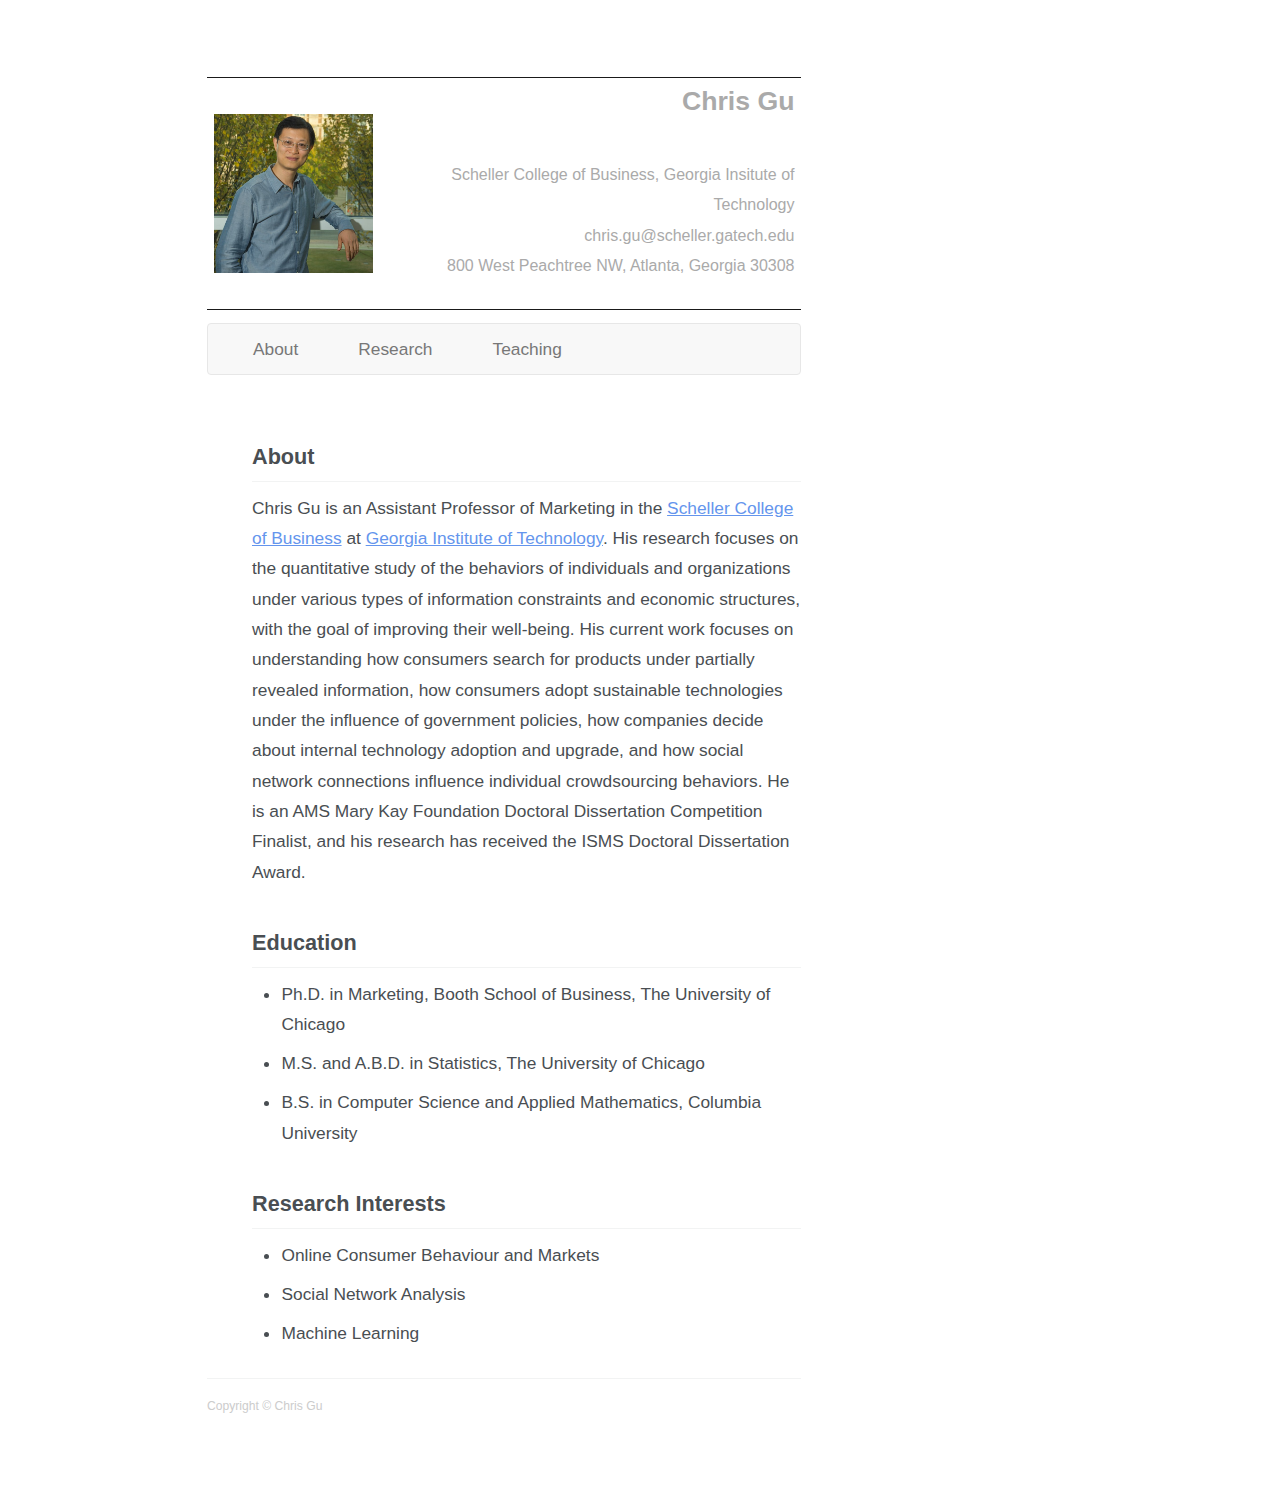
<file: index.html>
<!DOCTYPE html>
<html xmlns="http://www.w3.org/1999/xhtml" lang="" xml:lang="">
<head>
  <meta charset="utf-8" />
  <meta name="generator" content="pandoc" />
  <meta name="viewport" content="width=device-width, initial-scale=1.0, user-scalable=yes" />
  <meta name="author" content="Chris Gu" />
  <title>Chris Gu</title>
  <style>
    html {
      line-height: 1.5;
      font-family: Georgia, serif;
      font-size: 20px;
      color: #1a1a1a;
      background-color: #fdfdfd;
    }
    body {
      margin: 0 auto;
      max-width: 36em;
      padding-left: 50px;
      padding-right: 50px;
      padding-top: 50px;
      padding-bottom: 50px;
      hyphens: auto;
      overflow-wrap: break-word;
      text-rendering: optimizeLegibility;
      font-kerning: normal;
    }
    @media (max-width: 600px) {
      body {
        font-size: 0.9em;
        padding: 1em;
      }
    }
    @media print {
      body {
        background-color: transparent;
        color: black;
        font-size: 12pt;
      }
      p, h2, h3 {
        orphans: 3;
        widows: 3;
      }
      h2, h3, h4 {
        page-break-after: avoid;
      }
    }
    p {
      margin: 1em 0;
    }
    a {
      color: #1a1a1a;
    }
    a:visited {
      color: #1a1a1a;
    }
    img {
      max-width: 100%;
    }
    h1, h2, h3, h4, h5, h6 {
      margin-top: 1.4em;
    }
    h5, h6 {
      font-size: 1em;
      font-style: italic;
    }
    h6 {
      font-weight: normal;
    }
    ol, ul {
      padding-left: 1.7em;
      margin-top: 1em;
    }
    li > ol, li > ul {
      margin-top: 0;
    }
    blockquote {
      margin: 1em 0 1em 1.7em;
      padding-left: 1em;
      border-left: 2px solid #e6e6e6;
      color: #606060;
    }
    code {
      font-family: Menlo, Monaco, 'Lucida Console', Consolas, monospace;
      font-size: 85%;
      margin: 0;
    }
    pre {
      margin: 1em 0;
      overflow: auto;
    }
    pre code {
      padding: 0;
      overflow: visible;
      overflow-wrap: normal;
    }
    .sourceCode {
     background-color: transparent;
     overflow: visible;
    }
    hr {
      background-color: #1a1a1a;
      border: none;
      height: 1px;
      margin: 1em 0;
    }
    table {
      margin: 1em 0;
      border-collapse: collapse;
      width: 100%;
      overflow-x: auto;
      display: block;
      font-variant-numeric: lining-nums tabular-nums;
    }
    table caption {
      margin-bottom: 0.75em;
    }
    tbody {
      margin-top: 0.5em;
      border-top: 1px solid #1a1a1a;
      border-bottom: 1px solid #1a1a1a;
    }
    th {
      border-top: 1px solid #1a1a1a;
      padding: 0.25em 0.5em 0.25em 0.5em;
    }
    td {
      padding: 0.125em 0.5em 0.25em 0.5em;
    }
    header {
      margin-bottom: 4em;
      text-align: center;
    }
    #TOC li {
      list-style: none;
    }
    #TOC a:not(:hover) {
      text-decoration: none;
    }
    code{white-space: pre-wrap;}
    span.smallcaps{font-variant: small-caps;}
    span.underline{text-decoration: underline;}
    div.column{display: inline-block; vertical-align: top; width: 50%;}
    div.hanging-indent{margin-left: 1.5em; text-indent: -1.5em;}
    ul.task-list{list-style: none;}
  </style>
  <!--[if lt IE 9]>
    <script src="//cdnjs.cloudflare.com/ajax/libs/html5shiv/3.7.3/html5shiv-printshiv.min.js"></script>
  <![endif]-->
  <meta name="description" content="Chris Gu's webpage">
  <meta name="keywords" content="Chris Gu,Georgia Tech">
  <meta name="robots" content="noindex, nofollow, none, noarchive, nocache, nosnippet, noodp, noydir, notranslate, noimageindex">

  <link rel="stylesheet" href="https://maxcdn.bootstrapcdn.com/bootstrap/3.3.7/css/bootstrap.min.css" integrity="sha384-BVYiiSIFeK1dGmJRAkycuHAHRg32OmUcww7on3RYdg4Va+PmSTsz/K68vbdEjh4u" crossorigin="anonymous">
  <link rel="stylesheet" type="text/css" href="assets/main.css">
  <link rel="stylesheet" type="text/css" href="assets/academicons.css">
  <link rel="stylesheet" type="text/css" href="assets/style.css">
</head>
<body>
<div class="container">

    <div class="contact">
      <table>
      	<tbody>
      		<tr>
      			<td width="30%">
      				<div class="imgL">
      				<img src="images/profile.jpg" height="230" width="230" >
      				</div>
      			</td>
      			<td width="0%">
      			</td>
      			<td width="70%">
    					<h1 class="contact">Chris Gu</h1>
    					<p class="contact">
    						<br>
    						Scheller College of Business, Georgia Insitute of Technology

    						<br>
    						&#99;&#104;&#114;&#105;&#115;&#46;&#103;&#117;&#64;&#115;&#99;&#104;&#101;&#108;&#108;&#101;&#114;&#46;&#103;&#97;&#116;&#101;&#99;&#104;&#46;&#101;&#100;&#117;
    						<br>
    						800 West Peachtree NW, Atlanta, Georgia 30308
    					</p>

      			</td>
      		</tr>
      	</tbody>
      </table>
    </div>


    <nav class="navbar navbar-default">
      <div class="container-fluid">
        <div class="navbar-header">
          <ul class="nav navbar-nav">
              <li><a href="index.html">About</a></li>
              <li><a href="research.html">Research</a></li>
              <li><a href="teaching.html">Teaching</a></li>
          </ul>

        </div>
      </div>
    </nav>


	<section class="page__content">
<header id="title-block-header">
<h1 class="title">Chris Gu</h1>
<p class="author">Chris Gu</p>
</header>
<h2 id="about">About</h2>
<p>Chris Gu is an Assistant Professor of Marketing in the <a href="https://www.scheller.gatech.edu/" title="Scheller College of Business">Scheller College of Business</a> at <a href="https://www.gatech.edu/" title="Georgia Institute of Technology">Georgia Institute of Technology</a>. His research focuses on the quantitative study of the behaviors of individuals and organizations under various types of information constraints and economic structures, with the goal of improving their well-being. His current work focuses on understanding how consumers search for products under partially revealed information, how consumers adopt sustainable technologies under the influence of government policies, how companies decide about internal technology adoption and upgrade, and how social network connections influence individual crowdsourcing behaviors. He is an AMS Mary Kay Foundation Doctoral Dissertation Competition Finalist, and his research has received the ISMS Doctoral Dissertation Award.</p>
<h2 id="education">Education</h2>
<ul>
<li>Ph.D. in Marketing, Booth School of Business, The University of Chicago</li>
<li>M.S. and A.B.D. in Statistics, The University of Chicago</li>
<li>B.S. in Computer Science and Applied Mathematics, Columbia University</li>
</ul>
<h2 id="research-interests">Research Interests</h2>
<ul>
<li>Online Consumer Behaviour and Markets</li>
<li>Social Network Analysis</li>
<li>Machine Learning</li>
</ul>

	</section>

	<hr class="footer"/>
	<p class="footer">
		Copyright &copy; Chris Gu
	</p>

</div>
</body>
</html>
</file>
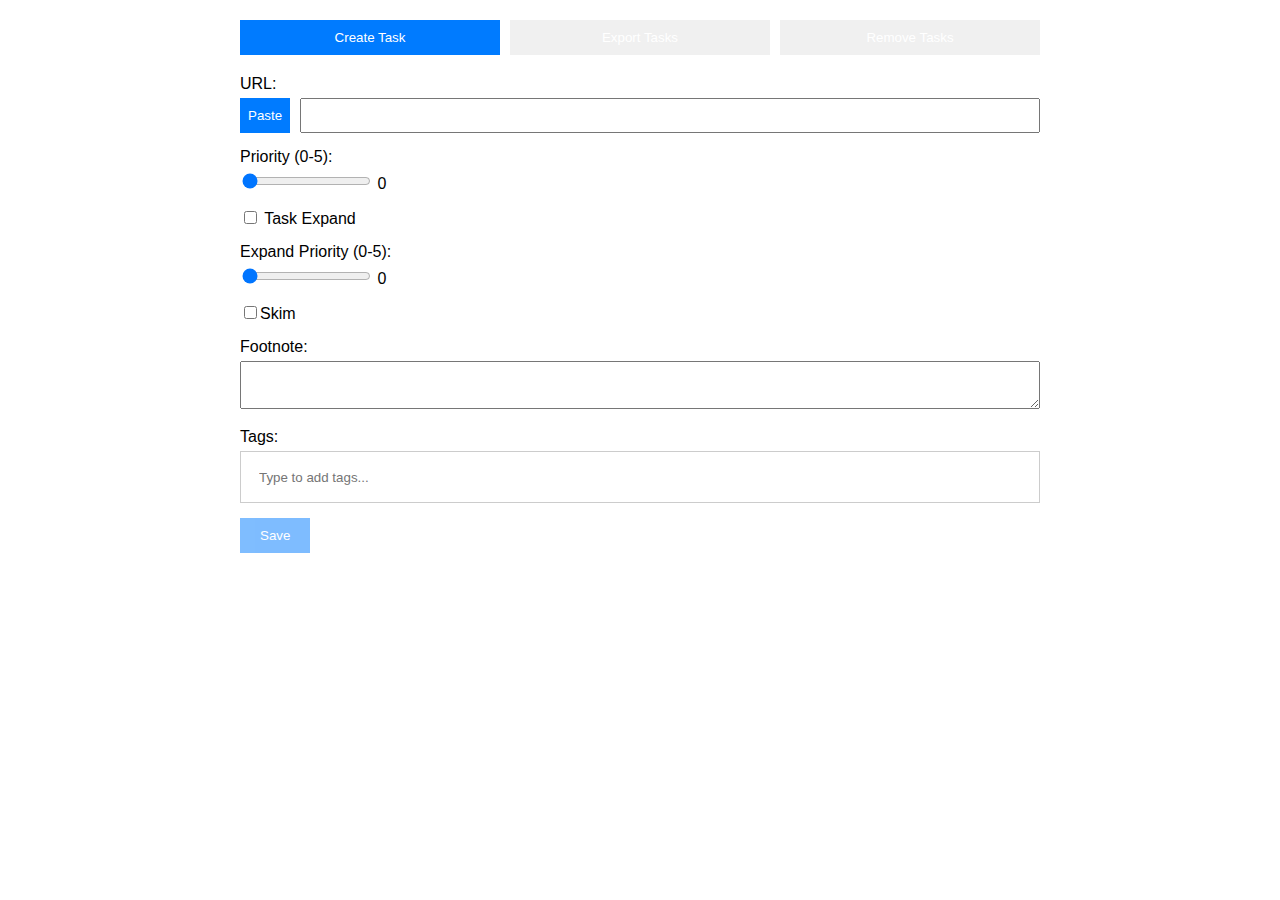
<file: app-link-helper/index.html>
<!DOCTYPE html>
<html lang="en">
<head>
    <meta charset="UTF-8">
    <meta name="viewport" content="width=device-width, initial-scale=1.0">
    <meta name="apple-mobile-web-app-capable" content="yes">
    <meta name="apple-mobile-web-app-status-bar-style" content="black">
    <meta name="apple-mobile-web-app-title" content="Link Helper">
    <link rel="apple-touch-icon" href="icon-192.png">
    <link rel="manifest" href="manifest.json">
    <title>Link Helper</title>
    <style>
        body {
            font-family: Arial, sans-serif;
            margin: 0;
            padding: 20px;
            max-width: 800px;
            margin: 0 auto;
        }

        .tab-buttons {
            display: flex;
            gap: 10px;
            margin-bottom: 20px;
        }

        .tab-button {
            padding: 10px 20px;
            border: none;
            background-color: #f0f0f0;
            cursor: pointer;
            flex: 1;
        }

        .tab-button.active {
            background-color: #007bff;
            color: white;
        }

        .panel {
            display: none;
        }

        .panel.active {
            display: block;
        }

        .input-group {
            margin-bottom: 15px;
        }

        .input-group label {
            display: block;
            margin-bottom: 5px;
        }

        .input-group input[type="text"],
        .input-group textarea {
            width: 100%;
            padding: 8px;
            box-sizing: border-box;
        }

        .tag-input-container {
            border: 1px solid #ccc;
            padding: 5px;
            min-height: 40px;
            display: flex;
            flex-wrap: wrap;
            gap: 5px;
            align-items: center;
        }

        .tag-input {
            border: none;
            outline: none;
            flex: 1;
            min-width: 60px;
            padding: 5px;
        }

        .tag {
            background-color: #e9ecef;
            padding: 5px 10px;
            border-radius: 3px;
            display: flex;
            align-items: center;
            cursor: pointer;
            user-select: none;
        }

        .tag.active {
            background-color: #007bff;
            color: white;
        }

        .tag-remove {
            margin-left: 5px;
            cursor: pointer;
            color: #dc3545;
        }

        .tag-suggestions {
            position: absolute;
            background: white;
            border: 1px solid #ddd;
            max-height: 150px;
            overflow-y: auto;
            display: none;
            z-index: 1000;
        }

        .tag-suggestion {
            padding: 5px 10px;
            cursor: pointer;
        }

        .tag-suggestion:hover {
            background-color: #f8f9fa;
        }

        button {
            padding: 10px 20px;
            background-color: #007bff;
            color: white;
            border: none;
            cursor: pointer;
        }

        button:hover {
            background-color: #0056b3;
        }

        button:disabled {
            opacity: 0.5;
            cursor: not-allowed;
        }

        @media (max-width: 600px) {
            body {
                padding: 10px;
            }

            .tab-buttons {
                flex-direction: column;
            }
        }
    </style>
    <script>
        if ('serviceWorker' in navigator) {
            navigator.serviceWorker.register('sw.js')
                .then(registration => console.log('ServiceWorker registration successful'))
                .catch(err => console.log('ServiceWorker registration failed: ', err));
        }
    </script>
</head>
<body>
    <div class="tab-buttons">
        <button class="tab-button active" onclick="showPanel('create')">Create Task</button>
        <button class="tab-button" onclick="showPanel('export')">Export Tasks</button>
        <button class="tab-button" onclick="showPanel('remove')">Remove Tasks</button>
    </div>

    <div id="create-panel" class="panel active">
        <div class="input-group">
            <label>URL:</label>
            <div style="display: flex; gap: 10px;">
                <button onclick="pasteFromClipboard()" style="padding: 8px;">Paste</button>
                <input type="text" id="url_text" style="flex-grow: 0.8;">
            </div>
        </div>
        <div class="input-group">
            <label>Priority (0-5):</label>
            <input type="range" id="priority" min="0" max="5" value="0">
            <span id="priority-value">0</span>
        </div>
        <div class="input-group">
            <label><input type="checkbox" id="expand"> Task Expand</label>
        </div>
        <div class="input-group">
            <label>Expand Priority (0-5):</label>
            <input type="range" id="expand_priority" min="0" max="5" value="0">
            <span id="expand-priority-value">0</span>
        </div>
        <div class="input-group">
            <label><input type="checkbox" id="skim">Skim</label>
        </div>
        <div class="input-group">
            <label>Footnote:</label>
            <textarea id="footnote"></textarea>
        </div>
        <div class="input-group">
            <label>Tags:</label>
            <div class="tag-input-container">
                <div id="tags-container"></div>
                <input type="text" class="tag-input" id="tag-input" placeholder="Type to add tags...">
            </div>
            <div id="tag-suggestions" class="tag-suggestions"></div>
        </div>
        <button onclick="saveTask()">Save</button>
    </div>

    <div id="export-panel" class="panel">
        <div class="input-group">
            <textarea id="export-data" readonly style="height: 300px;"></textarea>
        </div>
        <button onclick="copyToClipboard()">Copy</button>
    </div>

    <div id="remove-panel" class="panel">
        <button onclick="eraseTasks()">Erase</button>
    </div>

    <script>
        let db;
        let currentTags = new Set();
        let activeTags = new Set();
        
        // Initialize IndexedDB (using this instead of SQLite as it's the native browser database)
        const request = indexedDB.open("TaskManagerDB", 3);
        
        request.onerror = (event) => {
            console.error("Database error:", event.target.error);
        };

        request.onupgradeneeded = (event) => {
            db = event.target.result;
            if (!db.objectStoreNames.contains("tasks")) {
                db.createObjectStore("tasks", { keyPath: "id" });
            }
            if (!db.objectStoreNames.contains("tags")) {
                db.createObjectStore("tags", { keyPath: "id", autoIncrement: true });
            }
        };

        request.onsuccess = (event) => {
            db = event.target.result;
            loadTags();
            checkClipboard();
            
            // Add focus event listener to window
            window.addEventListener('focus', checkClipboard);
        };

        async function pasteFromClipboard() {
            try {
                const text = await navigator.clipboard.readText();
                if (text.includes('http://') || text.includes('https://')) {
                    document.getElementById("url_text").value = text;
                    document.getElementById("url_text").dispatchEvent(new Event('input'));
                }
            } catch (err) {
                console.log("Clipboard access denied:", err);
                // Fallback for iOS
                document.getElementById("url_text").focus();
                document.execCommand('paste');
                document.getElementById("url_text").dispatchEvent(new Event('input'));
            }
        }

        async function checkClipboard() {
            try {
                const text = await navigator.clipboard.readText();
                if (text.includes('http://') || text.includes('https://')) {
                    document.getElementById("url_text").value = text;
                }
            } catch (err) {
                console.log("Clipboard access denied");
            }
        }

        function extractUrl(text) {
            const urlRegex = /(https?:\/\/[^\s]+)/;
            const match = text.match(urlRegex);
            return match ? match[0] : null;
        }

        function showPanel(panelName) {
            document.querySelectorAll('.panel').forEach(panel => panel.classList.remove('active'));
            document.querySelectorAll('.tab-button').forEach(button => button.classList.remove('active'));
            
            document.getElementById(`${panelName}-panel`).classList.add('active');
            document.querySelector(`button[onclick="showPanel('${panelName}')"]`).classList.add('active');
            
            if (panelName === 'export') {
                loadTasks();
            }
        }

        const prioritySlider = document.getElementById("priority");
        const priorityValue = document.getElementById("priority-value");
        prioritySlider.addEventListener("input", () => {
            priorityValue.textContent = prioritySlider.value;
        });

        const expandPrioritySlider = document.getElementById("expand_priority");
        const expandPriorityValue = document.getElementById("expand-priority-value");
        expandPrioritySlider.addEventListener("input", () => {
            expandPriorityValue.textContent = expandPrioritySlider.value;
        });

        const tagInput = document.getElementById("tag-input");
        const tagSuggestions = document.getElementById("tag-suggestions");
        let recentTags = [];

        async function loadTags() {
            const transaction = db.transaction(["tags"], "readonly");
            const store = transaction.objectStore("tags");
            const request = store.getAll();
            
            request.onsuccess = () => {
                // Sort tags alphabetically
                recentTags = request.result.map(tag => tag.name).sort();
                // Load existing tags as buttons
                recentTags.forEach(tag => {
                    if (!currentTags.has(tag)) {
                        addTag(tag);
                    }
                });
            };
        }

        tagInput.addEventListener("input", () => {
            const value = tagInput.value.trim();
            if (value) {
                // Sort filtered suggestions alphabetically
                const suggestions = recentTags
                    .filter(tag => tag.toLowerCase().includes(value.toLowerCase()) && !currentTags.has(tag))
                    .sort();
                
                tagSuggestions.innerHTML = "";
                suggestions.forEach(tag => {
                    const div = document.createElement("div");
                    div.className = "tag-suggestion";
                    div.textContent = tag;
                    div.onclick = () => addTag(tag);
                    tagSuggestions.appendChild(div);
                });
                tagSuggestions.style.display = suggestions.length ? "block" : "none";
            } else {
                tagSuggestions.style.display = "none";
            }
        });

        tagInput.addEventListener("keypress", (e) => {
            if (e.key === "Enter") {
                const value = tagInput.value.trim();
                if (value) {
                    addTag(value);
                }
            }
        });

        function addTag(tag) {
            if (!currentTags.has(tag)) {
                currentTags.add(tag);
                const tagElement = document.createElement("div");
                tagElement.className = "tag";
                tagElement.innerHTML = `
                    ${tag}
                    <span class="tag-remove" onclick="removeTag('${tag}', this.parentElement)">×</span>
                `;
                tagElement.onclick = (e) => {
                    if (!e.target.classList.contains('tag-remove')) {
                        toggleTagActive(tag, tagElement);
                    }
                };
                document.getElementById("tags-container").appendChild(tagElement);
                
                // Save new tag to database if it's not in recentTags
                if (!recentTags.includes(tag)) {
                    const transaction = db.transaction(["tags"], "readwrite");
                    const store = transaction.objectStore("tags");
                    store.add({ name: tag });
                    recentTags.push(tag);
                }
            }
            tagInput.value = "";
            tagSuggestions.style.display = "none";
        }

        function toggleTagActive(tag, element) {
            if (activeTags.has(tag)) {
                activeTags.delete(tag);
                element.classList.remove('active');
            } else {
                activeTags.add(tag);
                element.classList.add('active');
            }
        }

        function removeTag(tag, element) {
            currentTags.delete(tag);
            activeTags.delete(tag);
            element.remove();
        }

        function saveTask() {
            // Create timestamp in YYYYMMDD-HHmmss format
            const now = new Date();
            const year = now.getFullYear();
            const month = String(now.getMonth() + 1).padStart(2, '0');
            const day = String(now.getDate()).padStart(2, '0');
            const hours = String(now.getHours()).padStart(2, '0');
            const minutes = String(now.getMinutes()).padStart(2, '0');
            const seconds = String(now.getSeconds()).padStart(2, '0');
            const taskId = `${year}${month}${day}-${hours}${minutes}${seconds}`;

            const task = {
                id: taskId,
                url_text: document.getElementById("url_text").value,
                priority: parseInt(document.getElementById("priority").value),
                expand: document.getElementById("expand").checked,
                expand_priority: parseInt(document.getElementById("expand_priority").value),
                skim: document.getElementById("skim").checked,
                footnote: document.getElementById("footnote").value,
                tags: Array.from(activeTags).join(","),
                timestamp: now.toISOString()
            };

            const transaction = db.transaction(["tasks"], "readwrite");
            const store = transaction.objectStore("tasks");
            store.put(task);

            // Clear form
            document.getElementById("url_text").value = "";
            document.getElementById("priority").value = "0";
            priorityValue.textContent = "0";
            document.getElementById("expand").checked = false;
            document.getElementById("expand_priority").value = "0";
            expandPriorityValue.textContent = "0";
            document.getElementById("skim").checked = false;
            document.getElementById("footnote").value = "";
            // Reset active tags
            document.querySelectorAll('.tag.active').forEach(tag => {
                tag.classList.remove('active');
            });
            activeTags.clear();
        }

        function loadTasks() {
            const transaction = db.transaction(["tasks"], "readonly");
            const store = transaction.objectStore("tasks");
            const request = store.getAll();

            request.onsuccess = () => {
                const tasks = {};
                request.result.forEach(task => {
                    tasks[task.id] = task;
                });
                document.getElementById("export-data").value = JSON.stringify(tasks, null, 2);
            };
        }

        function copyToClipboard() {
            const exportData = document.getElementById("export-data");
            exportData.select();
            document.execCommand("copy");
        }

        function eraseTasks() {
            if (confirm("Are you sure you want to erase all tasks?")) {
                const transaction = db.transaction(["tasks"], "readwrite");
                const store = transaction.objectStore("tasks");
                store.clear();
                loadTasks();
            }
        }

        // Add event listener to URL input to control Save button state
        document.getElementById("url_text").addEventListener("input", function() {
            const saveButton = document.querySelector('button[onclick="saveTask()"]');
            saveButton.disabled = !this.value.trim();
            
            // Optional: Add visual feedback for disabled state
            if (this.value.trim()) {
                saveButton.style.opacity = "1";
                saveButton.style.cursor = "pointer";
            } else {
                saveButton.style.opacity = "0.5";
                saveButton.style.cursor = "not-allowed";
            }
        });

        // Add initial state check when page loads
        document.addEventListener("DOMContentLoaded", function() {
            const saveButton = document.querySelector('button[onclick="saveTask()"]');
            const urlInput = document.getElementById("url_text");
            saveButton.disabled = !urlInput.value.trim();
            saveButton.style.opacity = "0.5";
            saveButton.style.cursor = "not-allowed";
        });
    </script>
</body>
</html>
</file>
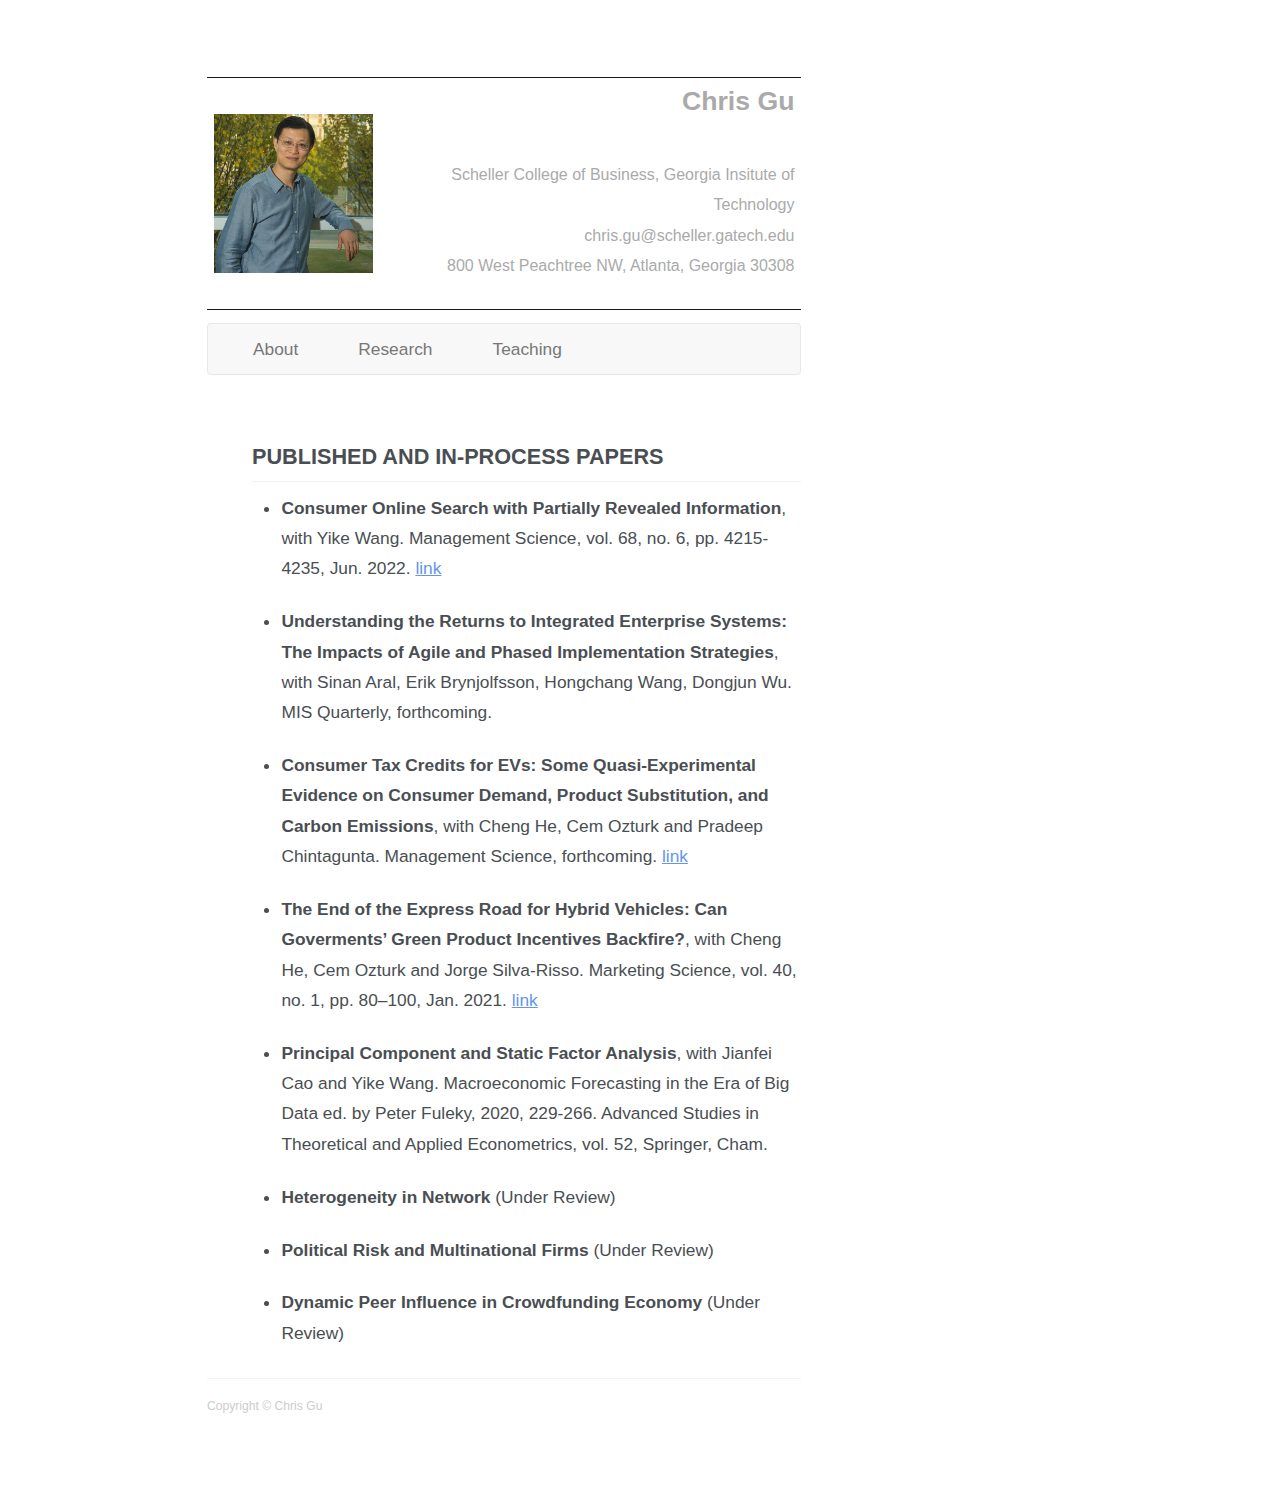
<file: research.html>
<!DOCTYPE html>
<html xmlns="http://www.w3.org/1999/xhtml" lang="" xml:lang="">
<head>
  <meta charset="utf-8" />
  <meta name="generator" content="pandoc" />
  <meta name="viewport" content="width=device-width, initial-scale=1.0, user-scalable=yes" />
  <meta name="author" content="Chris Gu" />
  <title>Chris Gu - Research</title>
  <style>
    html {
      color: #1a1a1a;
      background-color: #fdfdfd;
    }
    body {
      margin: 0 auto;
      max-width: 36em;
      padding-left: 50px;
      padding-right: 50px;
      padding-top: 50px;
      padding-bottom: 50px;
      hyphens: auto;
      overflow-wrap: break-word;
      text-rendering: optimizeLegibility;
      font-kerning: normal;
    }
    @media (max-width: 600px) {
      body {
        font-size: 0.9em;
        padding: 12px;
      }
      h1 {
        font-size: 1.8em;
      }
    }
    @media print {
      html {
        background-color: white;
      }
      body {
        background-color: transparent;
        color: black;
        font-size: 12pt;
      }
      p, h2, h3 {
        orphans: 3;
        widows: 3;
      }
      h2, h3, h4 {
        page-break-after: avoid;
      }
    }
    p {
      margin: 1em 0;
    }
    a {
      color: #1a1a1a;
    }
    a:visited {
      color: #1a1a1a;
    }
    img {
      max-width: 100%;
    }
    h1, h2, h3, h4, h5, h6 {
      margin-top: 1.4em;
    }
    h5, h6 {
      font-size: 1em;
      font-style: italic;
    }
    h6 {
      font-weight: normal;
    }
    ol, ul {
      padding-left: 1.7em;
      margin-top: 1em;
    }
    li > ol, li > ul {
      margin-top: 0;
    }
    blockquote {
      margin: 1em 0 1em 1.7em;
      padding-left: 1em;
      border-left: 2px solid #e6e6e6;
      color: #606060;
    }
    code {
      font-family: Menlo, Monaco, Consolas, 'Lucida Console', monospace;
      font-size: 85%;
      margin: 0;
      hyphens: manual;
    }
    pre {
      margin: 1em 0;
      overflow: auto;
    }
    pre code {
      padding: 0;
      overflow: visible;
      overflow-wrap: normal;
    }
    .sourceCode {
     background-color: transparent;
     overflow: visible;
    }
    hr {
      background-color: #1a1a1a;
      border: none;
      height: 1px;
      margin: 1em 0;
    }
    table {
      margin: 1em 0;
      border-collapse: collapse;
      width: 100%;
      overflow-x: auto;
      display: block;
      font-variant-numeric: lining-nums tabular-nums;
    }
    table caption {
      margin-bottom: 0.75em;
    }
    tbody {
      margin-top: 0.5em;
      border-top: 1px solid #1a1a1a;
      border-bottom: 1px solid #1a1a1a;
    }
    th {
      border-top: 1px solid #1a1a1a;
      padding: 0.25em 0.5em 0.25em 0.5em;
    }
    td {
      padding: 0.125em 0.5em 0.25em 0.5em;
    }
    header {
      margin-bottom: 4em;
      text-align: center;
    }
    #TOC li {
      list-style: none;
    }
    #TOC ul {
      padding-left: 1.3em;
    }
    #TOC > ul {
      padding-left: 0;
    }
    #TOC a:not(:hover) {
      text-decoration: none;
    }
    code{white-space: pre-wrap;}
    span.smallcaps{font-variant: small-caps;}
    div.columns{display: flex; gap: min(4vw, 1.5em);}
    div.column{flex: auto; overflow-x: auto;}
    div.hanging-indent{margin-left: 1.5em; text-indent: -1.5em;}
    ul.task-list{list-style: none;}
    ul.task-list li input[type="checkbox"] {
      width: 0.8em;
      margin: 0 0.8em 0.2em -1.6em;
      vertical-align: middle;
    }
  </style>
  <meta name="description" content="Chris Gu's webpage">
  <meta name="keywords" content="Chris Gu,Georgia Tech">
  <meta name="robots" content="noindex, nofollow, none, noarchive, nocache, nosnippet, noodp, noydir, notranslate, noimageindex">

  <link rel="stylesheet" href="https://maxcdn.bootstrapcdn.com/bootstrap/3.3.7/css/bootstrap.min.css" integrity="sha384-BVYiiSIFeK1dGmJRAkycuHAHRg32OmUcww7on3RYdg4Va+PmSTsz/K68vbdEjh4u" crossorigin="anonymous">
  <link rel="stylesheet" type="text/css" href="assets/main.css">
  <link rel="stylesheet" type="text/css" href="assets/academicons.css">
  <link rel="stylesheet" type="text/css" href="assets/style.css">
  <!--[if lt IE 9]>
    <script src="//cdnjs.cloudflare.com/ajax/libs/html5shiv/3.7.3/html5shiv-printshiv.min.js"></script>
  <![endif]-->
</head>
<body>
<div class="container">

    <div class="contact">
      <table>
      	<tbody>
      		<tr>
      			<td width="30%">
      				<div class="imgL">
      				<img src="images/profile.jpg" height="230" width="230" >
      				</div>
      			</td>
      			<td width="0%">
      			</td>
      			<td width="70%">
    					<h1 class="contact">Chris Gu</h1>
    					<p class="contact">
    						<br>
    						Scheller College of Business, Georgia Insitute of Technology

    						<br>
    						&#99;&#104;&#114;&#105;&#115;&#46;&#103;&#117;&#64;&#115;&#99;&#104;&#101;&#108;&#108;&#101;&#114;&#46;&#103;&#97;&#116;&#101;&#99;&#104;&#46;&#101;&#100;&#117;
    						<br>
    						800 West Peachtree NW, Atlanta, Georgia 30308
    					</p>

      			</td>
      		</tr>
      	</tbody>
      </table>
    </div>


    <nav class="navbar navbar-default">
      <div class="container-fluid">
        <div class="navbar-header">
          <ul class="nav navbar-nav">
              <li><a href="index.html">About</a></li>
              <li><a href="research.html">Research</a></li>
              <li><a href="teaching.html">Teaching</a></li>
          </ul>

        </div>
      </div>
    </nav>


	<section class="page__content">
<header id="title-block-header">
<h1 class="title">Chris Gu - Research</h1>
<p class="author">Chris Gu</p>
</header>
<h2 id="published-and-in-process-papers">PUBLISHED AND IN-PROCESS
PAPERS</h2>
<ul>
<li><p><strong>Consumer Online Search with Partially Revealed
Information</strong>, with Yike Wang. Management Science, vol. 68, no.
6, pp. 4215-4235, Jun. 2022. <a
href="https://www.ssrn.com/abstract=3823988">link</a></p></li>
<li><p><strong>Understanding the Returns to Integrated Enterprise
Systems: The Impacts of Agile and Phased Implementation
Strategies</strong>, with Sinan Aral, Erik Brynjolfsson, Hongchang Wang,
Dongjun Wu. MIS Quarterly, forthcoming.</p></li>
<li><p><strong>Consumer Tax Credits for EVs: Some Quasi-Experimental
Evidence on Consumer Demand, Product Substitution, and Carbon
Emissions</strong>, with Cheng He, Cem Ozturk and Pradeep Chintagunta.
Management Science, forthcoming. <a
href="https://papers.ssrn.com/sol3/papers.cfm?abstract_id=3917577">link</a></p></li>
<li><p><strong>The End of the Express Road for Hybrid Vehicles: Can
Goverments’ Green Product Incentives Backfire?</strong>, with Cheng He,
Cem Ozturk and Jorge Silva-Risso. Marketing Science, vol. 40, no. 1, pp.
80–100, Jan. 2021. <a
href="https://www.ssrn.com/abstract=3725073">link</a></p></li>
<li><p><strong>Principal Component and Static Factor Analysis</strong>,
with Jianfei Cao and Yike Wang. Macroeconomic Forecasting in the Era of
Big Data ed. by Peter Fuleky, 2020, 229-266. Advanced Studies in
Theoretical and Applied Econometrics, vol. 52, Springer, Cham.</p></li>
<li><p><strong>Heterogeneity in Network</strong> (Under Review)</p></li>
<li><p><strong>Political Risk and Multinational Firms</strong> (Under
Review)</p></li>
<li><p><strong>Dynamic Peer Influence in Crowdfunding Economy</strong>
(Under Review)</p></li>
</ul>

	</section>

	<hr class="footer"/>
	<p class="footer">
		Copyright &copy; Chris Gu
	</p>

</div>
</body>
</html>
</file>
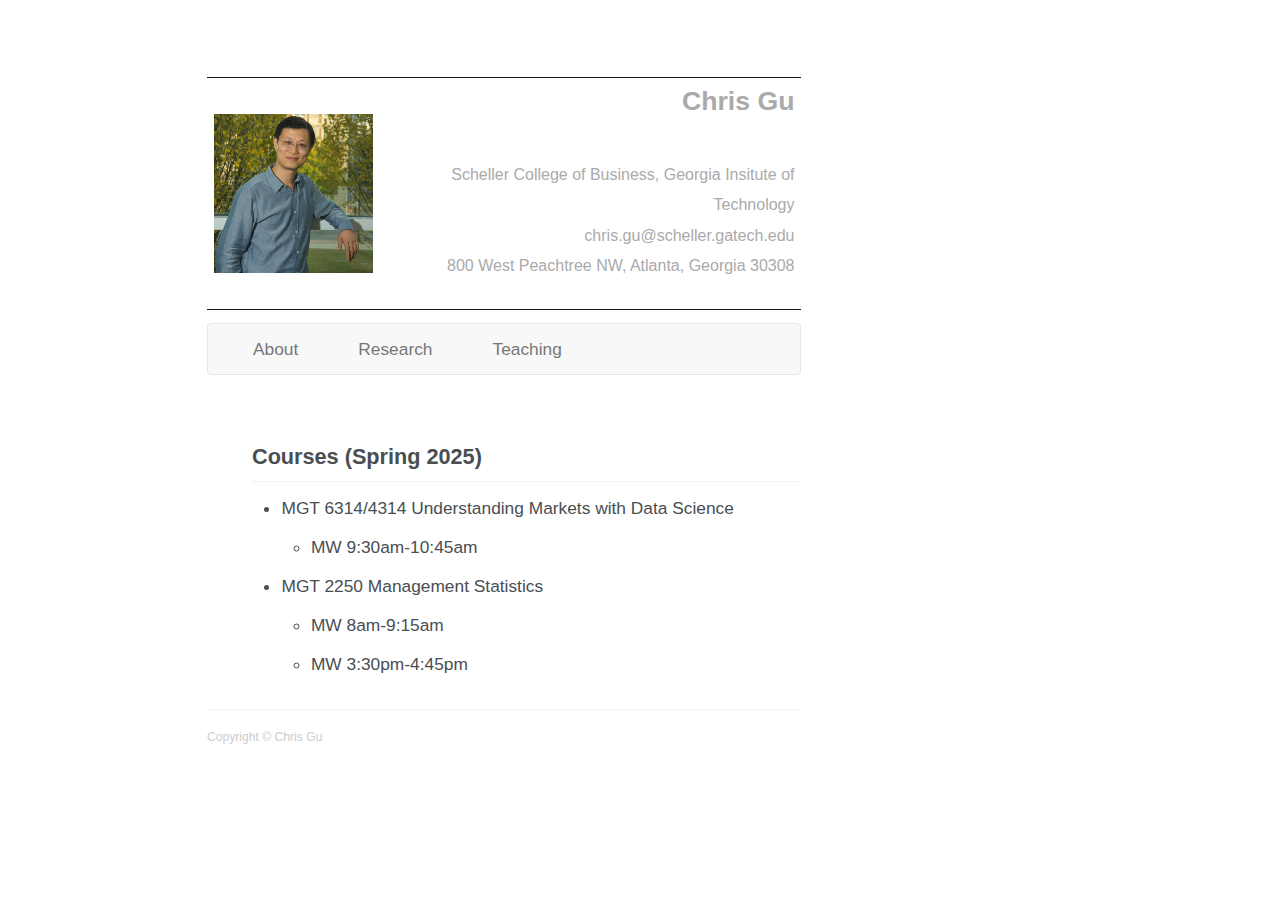
<file: teaching.html>
<!DOCTYPE html>
<html xmlns="http://www.w3.org/1999/xhtml" lang="" xml:lang="">
<head>
  <meta charset="utf-8" />
  <meta name="generator" content="pandoc" />
  <meta name="viewport" content="width=device-width, initial-scale=1.0, user-scalable=yes" />
  <meta name="author" content="Chris Gu" />
  <title>Chris Gu - Teaching</title>
  <style>
    html {
      color: #1a1a1a;
      background-color: #fdfdfd;
    }
    body {
      margin: 0 auto;
      max-width: 36em;
      padding-left: 50px;
      padding-right: 50px;
      padding-top: 50px;
      padding-bottom: 50px;
      hyphens: auto;
      overflow-wrap: break-word;
      text-rendering: optimizeLegibility;
      font-kerning: normal;
    }
    @media (max-width: 600px) {
      body {
        font-size: 0.9em;
        padding: 12px;
      }
      h1 {
        font-size: 1.8em;
      }
    }
    @media print {
      html {
        background-color: white;
      }
      body {
        background-color: transparent;
        color: black;
        font-size: 12pt;
      }
      p, h2, h3 {
        orphans: 3;
        widows: 3;
      }
      h2, h3, h4 {
        page-break-after: avoid;
      }
    }
    p {
      margin: 1em 0;
    }
    a {
      color: #1a1a1a;
    }
    a:visited {
      color: #1a1a1a;
    }
    img {
      max-width: 100%;
    }
    svg {
      height: auto;
      max-width: 100%;
    }
    h1, h2, h3, h4, h5, h6 {
      margin-top: 1.4em;
    }
    h5, h6 {
      font-size: 1em;
      font-style: italic;
    }
    h6 {
      font-weight: normal;
    }
    ol, ul {
      padding-left: 1.7em;
      margin-top: 1em;
    }
    li > ol, li > ul {
      margin-top: 0;
    }
    blockquote {
      margin: 1em 0 1em 1.7em;
      padding-left: 1em;
      border-left: 2px solid #e6e6e6;
      color: #606060;
    }
    code {
      font-family: Menlo, Monaco, Consolas, 'Lucida Console', monospace;
      font-size: 85%;
      margin: 0;
      hyphens: manual;
    }
    pre {
      margin: 1em 0;
      overflow: auto;
    }
    pre code {
      padding: 0;
      overflow: visible;
      overflow-wrap: normal;
    }
    .sourceCode {
     background-color: transparent;
     overflow: visible;
    }
    hr {
      background-color: #1a1a1a;
      border: none;
      height: 1px;
      margin: 1em 0;
    }
    table {
      margin: 1em 0;
      border-collapse: collapse;
      width: 100%;
      overflow-x: auto;
      display: block;
      font-variant-numeric: lining-nums tabular-nums;
    }
    table caption {
      margin-bottom: 0.75em;
    }
    tbody {
      margin-top: 0.5em;
      border-top: 1px solid #1a1a1a;
      border-bottom: 1px solid #1a1a1a;
    }
    th {
      border-top: 1px solid #1a1a1a;
      padding: 0.25em 0.5em 0.25em 0.5em;
    }
    td {
      padding: 0.125em 0.5em 0.25em 0.5em;
    }
    header {
      margin-bottom: 4em;
      text-align: center;
    }
    #TOC li {
      list-style: none;
    }
    #TOC ul {
      padding-left: 1.3em;
    }
    #TOC > ul {
      padding-left: 0;
    }
    #TOC a:not(:hover) {
      text-decoration: none;
    }
    code{white-space: pre-wrap;}
    span.smallcaps{font-variant: small-caps;}
    div.columns{display: flex; gap: min(4vw, 1.5em);}
    div.column{flex: auto; overflow-x: auto;}
    div.hanging-indent{margin-left: 1.5em; text-indent: -1.5em;}
    /* The extra [class] is a hack that increases specificity enough to
       override a similar rule in reveal.js */
    ul.task-list[class]{list-style: none;}
    ul.task-list li input[type="checkbox"] {
      font-size: inherit;
      width: 0.8em;
      margin: 0 0.8em 0.2em -1.6em;
      vertical-align: middle;
    }
  </style>
  <meta name="description" content="Chris Gu's webpage">
  <meta name="keywords" content="Chris Gu,Georgia Tech">
  <meta name="robots" content="noindex, nofollow, none, noarchive, nocache, nosnippet, noodp, noydir, notranslate, noimageindex">

  <link rel="stylesheet" href="https://maxcdn.bootstrapcdn.com/bootstrap/3.3.7/css/bootstrap.min.css" integrity="sha384-BVYiiSIFeK1dGmJRAkycuHAHRg32OmUcww7on3RYdg4Va+PmSTsz/K68vbdEjh4u" crossorigin="anonymous">
  <link rel="stylesheet" type="text/css" href="assets/main.css">
  <link rel="stylesheet" type="text/css" href="assets/academicons.css">
  <link rel="stylesheet" type="text/css" href="assets/style.css">
</head>
<body>
<div class="container">

    <div class="contact">
      <table>
      	<tbody>
      		<tr>
      			<td width="30%">
      				<div class="imgL">
      				<img src="images/profile.jpg" height="230" width="230" >
      				</div>
      			</td>
      			<td width="0%">
      			</td>
      			<td width="70%">
    					<h1 class="contact">Chris Gu</h1>
    					<p class="contact">
    						<br>
    						Scheller College of Business, Georgia Insitute of Technology

    						<br>
    						&#99;&#104;&#114;&#105;&#115;&#46;&#103;&#117;&#64;&#115;&#99;&#104;&#101;&#108;&#108;&#101;&#114;&#46;&#103;&#97;&#116;&#101;&#99;&#104;&#46;&#101;&#100;&#117;
    						<br>
    						800 West Peachtree NW, Atlanta, Georgia 30308
    					</p>

      			</td>
      		</tr>
      	</tbody>
      </table>
    </div>


    <nav class="navbar navbar-default">
      <div class="container-fluid">
        <div class="navbar-header">
          <ul class="nav navbar-nav">
              <li><a href="index.html">About</a></li>
              <li><a href="research.html">Research</a></li>
              <li><a href="teaching.html">Teaching</a></li>
          </ul>

        </div>
      </div>
    </nav>


	<section class="page__content">
<header id="title-block-header">
<h1 class="title">Chris Gu - Teaching</h1>
<p class="author">Chris Gu</p>
</header>
<h2 id="courses-spring-2025">Courses (Spring 2025)</h2>
<ul>
<li>MGT 6314/4314 Understanding Markets with Data Science
<ul>
<li>MW 9:30am-10:45am <!-- - M 6:30pm-9:15pm --></li>
</ul></li>
<li>MGT 2250 Management Statistics
<ul>
<li>MW 8am-9:15am</li>
<li>MW 3:30pm-4:45pm</li>
</ul></li>
</ul>
<!--    - MBA
        - Spring 2020
        - Spring 2019
        - Fall 2017
        - Spring 2017
    - Evening MBA
        - Spring 2020
        - Fall 2017
        - Spring 2017
    - Undergraduate
        - Spring 2020
        - Spring 2019
        - Fall 2017
 -->

	</section>

	<hr class="footer"/>
	<p class="footer">
		Copyright &copy; Chris Gu
	</p>

</div>
</body>
</html>
</file>
<file: assets/main.css>
a:focus {
    outline: thin dotted #f89406;
    outline: 5px auto #f89406;
    outline-offset: -2px
}

*,*:before,*:after {
    -moz-box-sizing: border-box;
    -webkit-box-sizing: border-box;
    box-sizing: border-box
}

html {
    box-sizing: border-box;
    background-color: #fff;
    font-size: 16px;
    -webkit-text-size-adjust: 100%;
    -ms-text-size-adjust: 100%
}

@media (min-width: 48em) {
    html {
        font-size:18px
    }
}

body {
    margin: 0
}

::-moz-selection {
    color: #fff;
    background: #000
}

::selection {
    color: #fff;
    background: #000
}

article,aside,details,figcaption,figure,footer,header,hgroup,main,nav,section {
    display: block
}

audio,canvas,video {
    display: inline-block;
    *display: inline;
    *zoom:1}

audio:not([controls]) {
    display: none
}

a {
    color: #52adc8
}

a:hover,a:active {
    outline: 0
}

sub,sup {
    position: relative;
    font-size: 75%;
    line-height: 0;
    vertical-align: baseline
}

sup {
    top: -0.5em
}

sub {
    bottom: -0.25em
}

img {
    max-width: 100%;
    width: auto\9;
    height: auto;
    vertical-align: middle;
    border: 0;
    -ms-interpolation-mode: bicubic
}

#map_canvas img,.google-maps img {
    max-width: none
}

button,input,select,textarea {
    margin: 0;
    font-size: 100%;
    vertical-align: middle
}

button,input {
    *overflow: visible;
    line-height: normal
}

button::-moz-focus-inner,input::-moz-focus-inner {
    padding: 0;
    border: 0
}

button,html input[type="button"],input[type="reset"],input[type="submit"] {
    -webkit-appearance: button;
    cursor: pointer
}

label,select,button,input[type="button"],input[type="reset"],input[type="submit"],input[type="radio"],input[type="checkbox"] {
    cursor: pointer
}

input[type="search"] {
    box-sizing: content-box;
    -webkit-appearance: textfield
}

input[type="search"]::-webkit-search-decoration,input[type="search"]::-webkit-search-cancel-button {
    -webkit-appearance: none
}

textarea {
    overflow: auto;
    vertical-align: top
}

html {
    position: relative;
    min-height: 100%
}

body {
    margin: 0;
    padding: 0;
    /*padding-bottom: 9em;*/
    color: #494e52;
    font-family: -apple-system,".SFNSText-Regular","San Francisco","Roboto","Segoe UI","Helvetica Neue","Lucida Grande",Arial,sans-serif;
    line-height: 1.5
}

body.overflow--hidden {
    overflow: hidden
}

h1,h2,h3,h4,h5,h6 {
    margin: 2em 0 0.5em;
    line-height: 1.2;
    font-family: -apple-system,".SFNSText-Regular","San Francisco","Roboto","Segoe UI","Helvetica Neue","Lucida Grande",Arial,sans-serif;
    font-weight: bold
}

h1 {
    margin-top: 0;
    font-size: 1.563em
}

h2 {
    font-size: 1.25em
}

h3 {
    font-size: 1em
}

h4 {
    font-size: .75em
}

h5 {
    font-size: .75em
}

h6 {
    font-size: .75em
}

small,.small {
    font-size: .75em
}

p {
    margin-bottom: 1.3em
}

u,ins {
    text-decoration: none;
    border-bottom: 1px solid #494e52
}

u a,ins a {
    color: inherit
}

del a {
    color: inherit
}

p,pre,blockquote,ul,ol,dl,figure,table,fieldset {
    orphans: 3;
    widows: 3
}

abbr[title],abbr[data-original-title] {
    text-decoration: none;
    cursor: help;
    border-bottom: 1px dotted #494e52
}

blockquote {
    margin: 2em 1em 2em 0;
    padding-left: 1em;
    padding-right: 1em;
    font-style: italic;
    /*border-left: 0.25em solid #7a8288*/
}

blockquote cite {
    font-style: italic
}

blockquote cite:before {
    content: "\2014";
    padding-right: 5px
}

a:hover,a:active {
    outline: 0
}

tt,code,kbd,samp,pre {
    font-family: Monaco,Consolas,"Lucida Console",monospace
}

pre {
    overflow-x: auto
}

p>code,a>code,li>code,figcaption>code,td>code {
    padding-top: 0.1rem;
    padding-bottom: 0.1rem;
    font-size: .75em;
    background: #fafafa;
    border: 1px solid #f2f3f3;
    border-radius: 4px;
    box-shadow: 0 1px 1px rgba(0,0,0,0.125)
}

p>code:before,p>code:after,a>code:before,a>code:after,li>code:before,li>code:after,figcaption>code:before,figcaption>code:after,td>code:before,td>code:after {
    letter-spacing: -0.2em;
    content: "\00a0"
}

hr {
    display: block;
    margin: 1em 0;
    border: 0;
    border-top: 1px solid #f2f3f3
}

ul li,ol li {
    margin-bottom: 0.5em
}

li ul,li ol {
    margin-top: 0.5em
}

figure {
    display: -webkit-box;
    display: flex;
    -webkit-box-pack: justify;
    justify-content: space-between;
    -webkit-box-align: start;
    align-items: flex-start;
    flex-wrap: wrap;
    margin: 2em 0
}

figure img,figure iframe,figure .fluid-width-video-wrapper {
    margin-bottom: 1em
}

figure img {
    width: 100%;
    border-radius: 4px;
    -webkit-transition: all 0.2s ease-in-out;
    transition: all 0.2s ease-in-out
}

figure>a {
    display: block
}

@media (min-width: 37.5em) {
    figure.half>a,figure.half>img {
        width:calc(50% - 0.5em)
    }
}

figure.half figcaption {
    width: 100%
}

@media (min-width: 37.5em) {
    figure.third>a,figure.third>img {
        width:calc(33.3333% - 0.5em)
    }
}

figure.third figcaption {
    width: 100%
}

figcaption {
    margin-bottom: 0.5em;
    color: #777a7d;
    font-family: Georgia,Times,serif;
    font-size: .75em
}

figcaption a {
    color: inherit;
    text-decoration: none;
    border-bottom: 1px solid #bdc1c4;
    -webkit-transition: all 0.2s ease-in-out;
    transition: all 0.2s ease-in-out
}

figcaption a:hover {
    color: #000;
    border-bottom-color: #000
}

svg:not(:root) {
    overflow: hidden
}

nav ul {
    margin: 0;
    padding: 0
}

nav li {
    list-style: none
}

nav a {
    text-decoration: none
}

nav ul li,nav ol li {
    margin-bottom: 0
}

nav li ul,nav li ol {
    margin-top: 0
}

b,i,strong,em,blockquote,p,q,span,figure,img,h1,h2,header,input,a,tr,td,form button,input[type="submit"],.btn,#goog-wm-sb,.highlight,.archive__item-teaser {
    -webkit-transition: all 0.2s ease-in-out;
    transition: all 0.2s ease-in-out
}

.hidden {
    display: none;
    visibility: hidden
}

.load {
    display: none
}

.transparent {
    opacity: 0
}

.visually-hidden,.screen-reader-text,.screen-reader-text span,.screen-reader-shortcut {
    position: absolute !important;
    clip: rect(1px, 1px, 1px, 1px);
    height: 1px !important;
    width: 1px !important;
    border: 0 !important;
    overflow: hidden
}

body:hover .visually-hidden a,body:hover .visually-hidden input,body:hover .visually-hidden button {
    display: none !important
}

.screen-reader-text:focus,.screen-reader-shortcut:focus {
    clip: auto !important;
    height: auto !important;
    width: auto !important;
    display: block;
    font-size: 1em;
    font-weight: bold;
    padding: 15px 23px 14px;
    background: #fff;
    z-index: 100000;
    text-decoration: none;
    box-shadow: 0 0 2px 2px rgba(0,0,0,0.6)
}

.skip-link {
    position: fixed;
    z-index: 20;
    margin: 0;
    font-family: -apple-system,".SFNSText-Regular","San Francisco","Roboto","Segoe UI","Helvetica Neue","Lucida Grande",Arial,sans-serif;
    white-space: nowrap
}

.skip-link li {
    height: 0;
    width: 0;
    list-style: none
}

.text-left {
    text-align: left
}

.text-center {
    text-align: center
}

.text-right {
    text-align: right
}

.text-justify {
    text-align: justify
}

.text-nowrap {
    white-space: nowrap
}

.cf {
    clear: both
}

.wrapper {
    max-width: 925px;
    margin-left: auto;
    margin-right: auto
}

.wrapper:after {
    content: " ";
    display: block;
    clear: both
}

.align-left {
    display: block;
    margin-left: auto;
    margin-right: auto
}

@media (min-width: 37.5em) {
    .align-left {
        float:left;
        margin-right: 1em
    }
}

.align-right {
    display: block;
    margin-left: auto;
    margin-right: auto
}

@media (min-width: 37.5em) {
    .align-right {
        float:right;
        margin-left: 1em
    }
}

.align-center {
    display: block;
    margin-left: auto;
    margin-right: auto
}

@media (min-width: 57.8125em) {
    .full {
        margin-right:-19.4915254237% !important
    }
}

.icon {
    display: inline-block;
    fill: currentColor;
    width: 1em;
    height: 1.1em;
    line-height: 1;
    position: relative;
    top: -0.1em;
    vertical-align: middle
}

.social-icons .fa {
    color: #000
}

.social-icons .fa-behance,.social-icons .fa-behance-square {
    color: #1769FF
}

.social-icons .fa-dribbble {
    color: #ea4c89
}

.social-icons .fa-facebook,.social-icons .fa-facebook-square {
    color: #3b5998
}

.social-icons .fa-flickr {
    color: #ff0084
}

.social-icons .fa-foursquare {
    color: #0072b1
}

.social-icons .fa-github,.social-icons .fa-github-alt,.social-icons .fa-github-square {
    color: #171516
}

.social-icons .fa-google-plus,.social-icons .fa-google-plus-square {
    color: #dd4b39
}

.social-icons .fa-instagram {
    color: #517fa4
}

.social-icons .fa-lastfm,.social-icons .fa-lastfm-square {
    color: #d51007
}

.social-icons .fa-linkedin,.social-icons .fa-linkedin-square {
    color: #007bb6
}

.social-icons .fa-pinterest,.social-icons .fa-pinterest-p,.social-icons .fa-pinterest-square {
    color: #cb2027
}

.social-icons .fa-rss,.social-icons .fa-rss-square {
    color: #fa9b39
}

.social-icons .fa-soundcloud {
    color: #f30
}

.social-icons .fa-stack-exchange,.social-icons .fa-stack-overflow {
    color: #fe7a15
}

.social-icons .fa-tumblr,.social-icons .fa-tumblr-square {
    color: #32506d
}

.social-icons .fa-twitter,.social-icons .fa-twitter-square {
    color: #55acee
}

.social-icons .fa-vimeo,.social-icons .fa-vimeo-square {
    color: #1ab7ea
}

.social-icons .fa-vine {
    color: #00bf8f
}

.social-icons .fa-youtube,.social-icons .fa-youtube-square,.social-icons .fa-youtube-play {
    color: #b00
}

.social-icons .fa-xing,.social-icons .fa-xing-square {
    color: #006567
}

.navicon {
    position: relative;
    width: 28px;
    height: 4px;
    background: #fff;
    margin: auto;
    -webkit-transition: 0.3s;
    transition: 0.3s
}

.navicon:before,.navicon:after {
    content: "";
    position: absolute;
    left: 0;
    width: 28px;
    height: 4px;
    background: #fff;
    -webkit-transition: 0.3s;
    transition: 0.3s
}

.navicon:before {
    top: -8px
}

.navicon:after {
    bottom: -8px
}

.close .navicon {
    background: transparent
}

.close .navicon:before,.close .navicon:after {
    -webkit-transform-origin: 50% 50%;
    -ms-transform-origin: 50% 50%;
    transform-origin: 50% 50%;
    top: 0;
    width: 28px
}

.close .navicon:before {
    -webkit-transform: rotate3d(0, 0, 1, 45deg);
    transform: rotate3d(0, 0, 1, 45deg)
}

.close .navicon:after {
    -webkit-transform: rotate3d(0, 0, 1, -45deg);
    transform: rotate3d(0, 0, 1, -45deg)
}

@media (min-width: 57.8125em) {
    .sticky {
        clear:both;
        position: -webkit-sticky;
        position: sticky;
        top: 2em
    }

    .sticky::after {
        clear: both;
        content: "";
        display: table
    }

    .sticky>* {
        display: block
    }
}

.well {
    min-height: 20px;
    padding: 19px;
    margin-bottom: 20px;
    background-color: #f5f5f5;
    border: 1px solid #e3e3e3;
    border-radius: 4px;
    box-shadow: inset 0 1px 1px rgba(0,0,0,0.05)
}

.show-modal {
    overflow: hidden;
    position: relative
}

.show-modal:before {
    position: absolute;
    content: "";
    top: 0;
    left: 0;
    width: 100%;
    height: 100%;
    z-index: 999;
    background-color: rgba(255,255,255,0.85)
}

.show-modal .modal {
    display: block
}

.modal {
    display: none;
    position: fixed;
    width: 300px;
    top: 50%;
    left: 50%;
    margin-left: -150px;
    margin-top: -150px;
    min-height: 0;
    z-index: 9999;
    background: #fff;
    border: 1px solid #f2f3f3;
    border-radius: 4px;
    box-shadow: 0 1px 1px rgba(0,0,0,0.125)
}

.modal__title {
    margin: 0;
    padding: 0.5em 1em
}

.modal__supporting-text {
    padding: 0 1em 0.5em 1em
}

.modal__actions {
    padding: 0.5em 1em;
    border-top: 1px solid #f2f3f3
}

.footnote {
    color: #9ba1a6;
    text-decoration: none
}

.footnotes {
    color: #9ba1a6
}

.footnotes ol,.footnotes li,.footnotes p {
    margin-bottom: 0;
    font-size: .75em
}

a.reversefootnote {
    color: #7a8288;
    text-decoration: none
}

a.reversefootnote:hover {
    text-decoration: underline
}

.required {
    color: #ee5f5b;
    font-weight: bold
}

@-webkit-keyframes intro {
    0% {
        opacity: 0
    }

    100% {
        opacity: 1
    }
}

@keyframes intro {
    0% {
        opacity: 0
    }

    100% {
        opacity: 1
    }
}

table {
    margin-bottom: 1em;
    width: 100%;
    font-family: -apple-system,".SFNSText-Regular","San Francisco","Roboto","Segoe UI","Helvetica Neue","Lucida Grande",Arial,sans-serif;
    font-size: .75em;
    border-collapse: collapse;
    /*border: 1px solid #bdc1c4*/
}

table+table {
    margin-top: 1em
}

thead {
    background-color: #f2f3f3;
    /*border-bottom: 1px solid #bdc1c4*/
}

th {
    padding: 0.5em;
    font-weight: bold;
    text-align: left;
    /*border-right: 1px solid #bdc1c4*/
}

td {
    padding: 0.5em;
    /*border-bottom: 1px solid #bdc1c4;
    border-right: 1px solid #bdc1c4*/
}

tr,td,th {
    vertical-align: middle
}

.btn,#goog-wm-sb {
    display: inline-block;
    margin-bottom: 0.25em;
    padding: 0.5em 1em;
    color: #fff !important;
    font-family: -apple-system,".SFNSText-Regular","San Francisco","Roboto","Segoe UI","Helvetica Neue","Lucida Grande",Arial,sans-serif;
    font-size: .75em;
    font-weight: bold;
    text-align: center;
    text-decoration: none;
    background-color: #7a8288;
    border: 0 !important;
    border-radius: 4px;
    cursor: pointer
}

.btn:hover,#goog-wm-sb:hover {
    background-color: #333
}

.btn .icon,#goog-wm-sb .icon {
    margin-right: 0.5em
}

.btn .icon+.hidden,#goog-wm-sb .icon+.hidden {
    margin-left: -0.5em
}

.btn--block {
    display: block;
    width: 100%
}

.btn--block+.btn--block {
    margin-top: 0.25em
}

.btn--inverse {
    color: #7a8288 !important;
    border: 1px solid #bdc1c4 !important;
    background-color: #fff
}

.btn--inverse:hover {
    color: #fff !important;
    border-color: #7a8288
}

.btn--light-outline {
    border: 1px solid #fff !important;
    background-color: transparent
}

.btn--info {
    background-color: #52adc8
}

.btn--info:hover {
    background-color: #428aa0
}

.btn--warning {
    background-color: #f89406
}

.btn--warning:hover {
    background-color: #c67605
}

.btn--success {
    background-color: #62c462
}

.btn--success:hover {
    background-color: #4e9d4e
}

.btn--danger {
    background-color: #ee5f5b
}

.btn--danger:hover {
    background-color: #be4c49
}

.btn--disabled {
    pointer-events: none;
    cursor: not-allowed;
    filter: alpha(opacity=65);
    box-shadow: none;
    opacity: 0.65
}

.btn--facebook {
    background-color: #3b5998
}

.btn--facebook:hover {
    background-color: #2f477a
}

.btn--twitter {
    background-color: #55acee
}

.btn--twitter:hover {
    background-color: #448abe
}

.btn--google-plus {
    background-color: #dd4b39
}

.btn--google-plus:hover {
    background-color: #b13c2e
}

.btn--linkedin {
    background-color: #007bb6
}

.btn--linkedin:hover {
    background-color: #006292
}

.btn--x-large {
    font-size: 1.25em
}

.btn--large {
    font-size: 1em
}

.btn--small {
    font-size: .6875em
}

.notice {
    margin: 2em 0 !important;
    padding: 1em;
    font-family: -apple-system,".SFNSText-Regular","San Francisco","Roboto","Segoe UI","Helvetica Neue","Lucida Grande",Arial,sans-serif;
    font-size: .75em !important;
    text-indent: initial;
    background-color: #f8f9f9;
    border-radius: 4px;
    box-shadow: 0 1px 1px rgba(189,193,196,0.25)
}

.notice h4 {
    margin-top: 0 !important;
    margin-bottom: 0.75em
}

.page__content .notice h4 {
    margin-bottom: 0;
    font-size: 1em
}

.notice p:last-child {
    margin-bottom: 0 !important
}

.notice h4+p {
    margin-top: 0;
    padding-top: 0
}

.notice a {
    color: #bdc1c4
}

.notice a:hover {
    color: #717476
}

.notice code {
    background-color: #fcfcfc
}

.notice ul:last-child {
    margin-bottom: 0
}

.notice--primary {
    margin: 2em 0 !important;
    padding: 1em;
    font-family: -apple-system,".SFNSText-Regular","San Francisco","Roboto","Segoe UI","Helvetica Neue","Lucida Grande",Arial,sans-serif;
    font-size: .75em !important;
    text-indent: initial;
    background-color: #f2f3f3;
    border-radius: 4px;
    box-shadow: 0 1px 1px rgba(122,130,136,0.25)
}

.notice--primary h4 {
    margin-top: 0 !important;
    margin-bottom: 0.75em
}

.page__content .notice--primary h4 {
    margin-bottom: 0;
    font-size: 1em
}

.notice--primary p:last-child {
    margin-bottom: 0 !important
}

.notice--primary h4+p {
    margin-top: 0;
    padding-top: 0
}

.notice--primary a {
    color: #7a8288
}

.notice--primary a:hover {
    color: #494e52
}

.notice--primary code {
    background-color: #f8f9f9
}

.notice--primary ul:last-child {
    margin-bottom: 0
}

.notice--info {
    margin: 2em 0 !important;
    padding: 1em;
    font-family: -apple-system,".SFNSText-Regular","San Francisco","Roboto","Segoe UI","Helvetica Neue","Lucida Grande",Arial,sans-serif;
    font-size: .75em !important;
    text-indent: initial;
    background-color: #eef7fa;
    border-radius: 4px;
    box-shadow: 0 1px 1px rgba(82,173,200,0.25)
}

.notice--info h4 {
    margin-top: 0 !important;
    margin-bottom: 0.75em
}

.page__content .notice--info h4 {
    margin-bottom: 0;
    font-size: 1em
}

.notice--info p:last-child {
    margin-bottom: 0 !important
}

.notice--info h4+p {
    margin-top: 0;
    padding-top: 0
}

.notice--info a {
    color: #52adc8
}

.notice--info a:hover {
    color: #316878
}

.notice--info code {
    background-color: #f6fbfc
}

.notice--info ul:last-child {
    margin-bottom: 0
}

.notice--warning {
    margin: 2em 0 !important;
    padding: 1em;
    font-family: -apple-system,".SFNSText-Regular","San Francisco","Roboto","Segoe UI","Helvetica Neue","Lucida Grande",Arial,sans-serif;
    font-size: .75em !important;
    text-indent: initial;
    background-color: #fef4e6;
    border-radius: 4px;
    box-shadow: 0 1px 1px rgba(248,148,6,0.25)
}

.notice--warning h4 {
    margin-top: 0 !important;
    margin-bottom: 0.75em
}

.page__content .notice--warning h4 {
    margin-bottom: 0;
    font-size: 1em
}

.notice--warning p:last-child {
    margin-bottom: 0 !important
}

.notice--warning h4+p {
    margin-top: 0;
    padding-top: 0
}

.notice--warning a {
    color: #f89406
}

.notice--warning a:hover {
    color: #955904
}

.notice--warning code {
    background-color: #fffaf3
}

.notice--warning ul:last-child {
    margin-bottom: 0
}

.notice--success {
    margin: 2em 0 !important;
    padding: 1em;
    font-family: -apple-system,".SFNSText-Regular","San Francisco","Roboto","Segoe UI","Helvetica Neue","Lucida Grande",Arial,sans-serif;
    font-size: .75em !important;
    text-indent: initial;
    background-color: #eff9ef;
    border-radius: 4px;
    box-shadow: 0 1px 1px rgba(98,196,98,0.25)
}

.notice--success h4 {
    margin-top: 0 !important;
    margin-bottom: 0.75em
}

.page__content .notice--success h4 {
    margin-bottom: 0;
    font-size: 1em
}

.notice--success p:last-child {
    margin-bottom: 0 !important
}

.notice--success h4+p {
    margin-top: 0;
    padding-top: 0
}

.notice--success a {
    color: #62c462
}

.notice--success a:hover {
    color: #3b763b
}

.notice--success code {
    background-color: #f7fcf7
}

.notice--success ul:last-child {
    margin-bottom: 0
}

.notice--danger {
    margin: 2em 0 !important;
    padding: 1em;
    font-family: -apple-system,".SFNSText-Regular","San Francisco","Roboto","Segoe UI","Helvetica Neue","Lucida Grande",Arial,sans-serif;
    font-size: .75em !important;
    text-indent: initial;
    background-color: #fdefef;
    border-radius: 4px;
    box-shadow: 0 1px 1px rgba(238,95,91,0.25)
}

.notice--danger h4 {
    margin-top: 0 !important;
    margin-bottom: 0.75em
}

.page__content .notice--danger h4 {
    margin-bottom: 0;
    font-size: 1em
}

.notice--danger p:last-child {
    margin-bottom: 0 !important
}

.notice--danger h4+p {
    margin-top: 0;
    padding-top: 0
}

.notice--danger a {
    color: #ee5f5b
}

.notice--danger a:hover {
    color: #8f3937
}

.notice--danger code {
    background-color: #fef7f7
}

.notice--danger ul:last-child {
    margin-bottom: 0
}

.masthead {
    position: relative;
    border-bottom: 1px solid #f2f3f3;
    -webkit-animation: intro 0.3s both;
    animation: intro 0.3s both;
    -webkit-animation-delay: 0.15s;
    animation-delay: 0.15s;
    z-index: 20
}

.masthead__inner-wrap {
    max-width: 925px;
    margin-left: auto;
    margin-right: auto;
    clear: both;
    padding: 1em 1em 1em;
    font-family: -apple-system,".SFNSText-Regular","San Francisco","Roboto","Segoe UI","Helvetica Neue","Lucida Grande",Arial,sans-serif
}

.masthead__inner-wrap:after {
    content: " ";
    display: block;
    clear: both
}

.masthead__inner-wrap::after {
    clear: both;
    content: "";
    display: table
}

@media (min-width: 80em) {
    .masthead__inner-wrap {
        max-width:1280px
    }
}

.masthead__inner-wrap nav {
    z-index: 10
}

.masthead__inner-wrap a {
    text-decoration: none
}

.masthead__menu ul {
    margin: 0;
    padding: 0;
    clear: both;
    list-style-type: none
}

.masthead__menu-item {
    display: block;
    list-style-type: none;
    white-space: nowrap
}

.masthead__menu-item--lg {
    padding-right: 2em;
    font-weight: 700
}

.breadcrumbs {
    max-width: 925px;
    margin-left: auto;
    margin-right: auto;
    clear: both;
    margin-top: 0;
    margin-bottom: 0;
    padding-left: 2em;
    padding-right: 2em;
    font-family: -apple-system,".SFNSText-Regular","San Francisco","Roboto","Segoe UI","Helvetica Neue","Lucida Grande",Arial,sans-serif;
    -webkit-animation: intro 0.3s both;
    animation: intro 0.3s both;
    -webkit-animation-delay: 0.30s;
    animation-delay: 0.30s
}

.breadcrumbs:after {
    content: " ";
    display: block;
    clear: both
}

.breadcrumbs::after {
    clear: both;
    content: "";
    display: table
}

@media (min-width: 57.8125em) {
    .breadcrumbs {
        padding-left:1em;
        padding-right: 1em
    }
}

@media (min-width: 80em) {
    .breadcrumbs {
        max-width:1280px
    }
}

.breadcrumbs ol {
    padding: 0;
    list-style: none;
    font-size: .75em
}

@media (min-width: 57.8125em) {
    .breadcrumbs ol {
        width:83.0508474576%;
        float: right;
        margin-right: 0
    }
}

@media (min-width: 80em) {
    .breadcrumbs ol {
        padding-left:4.2372881356%
    }
}

.breadcrumbs li {
    display: inline
}

.breadcrumbs .current {
    font-weight: bold
}

.pagination {
    clear: both;
    width: 100%;
    float: left;
    margin-left: 0;
    margin-right: 0;
    clear: both;
    margin-top: 1em;
    padding-top: 1em
}

.pagination::after {
    clear: both;
    content: "";
    display: table
}

.pagination ul {
    margin: 0;
    padding: 0;
    list-style-type: none;
    font-family: -apple-system,".SFNSText-Regular","San Francisco","Roboto","Segoe UI","Helvetica Neue","Lucida Grande",Arial,sans-serif
}

.pagination li {
    display: block;
    float: left;
    margin-left: -1px
}

.pagination li a {
    margin-bottom: 0.25em;
    padding: 0.5em 1em;
    font-family: -apple-system,".SFNSText-Regular","San Francisco","Roboto","Segoe UI","Helvetica Neue","Lucida Grande",Arial,sans-serif;
    font-size: 14px;
    font-weight: bold;
    line-height: 1.5;
    text-align: center;
    text-decoration: none;
    color: #9ba1a6;
    border: 1px solid #bdc1c4;
    border-radius: 0
}

.pagination li a:hover {
    color: #3e8296
}

.pagination li a.current {
    color: #fff;
    background: #7a8288
}

.pagination li a.disabled {
    color: #dee0e1;
    pointer-events: none;
    cursor: not-allowed
}

.pagination li:first-child {
    margin-left: 0
}

.pagination li:first-child a {
    border-top-left-radius: 4px;
    border-bottom-left-radius: 4px
}

.pagination li:last-child a {
    border-top-right-radius: 4px;
    border-bottom-right-radius: 4px
}

.pagination--pager {
    display: block;
    padding: 1em 2em;
    float: left;
    width: 50%;
    font-family: -apple-system,".SFNSText-Regular","San Francisco","Roboto","Segoe UI","Helvetica Neue","Lucida Grande",Arial,sans-serif;
    font-size: 1em;
    font-weight: bold;
    text-align: center;
    text-decoration: none;
    color: #bdc1c4;
    border: 1px solid #bdc1c4;
    border-radius: 4px
}

.pagination--pager:hover {
    color: #3e8296
}

.pagination--pager:first-child {
    border-top-right-radius: 0;
    border-bottom-right-radius: 0
}

.pagination--pager:last-child {
    margin-left: -1px;
    border-top-left-radius: 0;
    border-bottom-left-radius: 0
}

.pagination--pager.disabled {
    color: #dee0e1;
    pointer-events: none;
    cursor: not-allowed
}

.page__content+.pagination,.page__meta+.pagination,.comment__date+.pagination,.page__share+.pagination,.page__comments+.pagination {
    margin-top: 2em;
    padding-top: 2em;
    border-top: 1px solid #f2f3f3
}

.greedy-nav {
    position: relative;
    min-width: 250px;
    background: #fff
}

.greedy-nav a {
    display: block;
    margin: 0 1rem;
    padding: 0.5rem 0;
    color: #7a8288;
    text-decoration: none
}

.greedy-nav a:hover {
    color: #5c6266
}

.greedy-nav button {
    position: absolute;
    height: 100%;
    right: 0;
    padding: 0 0.5rem;
    border: 0;
    outline: none;
    background-color: #7a8288;
    color: #fff;
    cursor: pointer
}

.greedy-nav .visible-links {
    display: table
}

.greedy-nav .visible-links li {
    display: table-cell;
    vertical-align: middle
}

.greedy-nav .visible-links li:first-child {
    font-weight: bold
}

.greedy-nav .visible-links li:first-child a {
    margin-left: 0
}

.greedy-nav .visible-links li:last-child a {
    margin-right: 0
}

.greedy-nav .visible-links a {
    position: relative
}

.greedy-nav .visible-links a:before {
    content: "";
    position: absolute;
    left: 0;
    bottom: 0;
    height: 4px;
    background: #bdc1c4;
    width: 100%;
    -webkit-transition: all 0.2s ease-in-out;
    transition: all 0.2s ease-in-out;
    -webkit-transform: scaleX(0);
    -ms-transform: scaleX(0);
    transform: scaleX(0)
}

.greedy-nav .visible-links a:hover:before {
    -webkit-transform: scaleX(1);
    -ms-transform: scaleX(1);
    transform: scaleX(1)
}

.greedy-nav .hidden-links {
    position: absolute;
    top: 100%;
    right: 0;
    margin-top: 15px;
    padding: 5px;
    border: 1px solid #f2f3f3;
    border-radius: 4px;
    background: #fff;
    box-shadow: 0 0 10px rgba(0,0,0,0.25)
}

.greedy-nav .hidden-links a {
    margin: 0;
    padding: 10px 20px;
    font-size: 1em
}

.greedy-nav .hidden-links a:hover {
    color: #5c6266;
    background: #dee0e1
}

.greedy-nav .hidden-links:before {
    content: "";
    position: absolute;
    top: -11px;
    right: 10px;
    width: 0;
    border-style: solid;
    border-width: 0 10px 10px;
    border-color: #f2f3f3 transparent;
    display: block;
    z-index: 0
}

.greedy-nav .hidden-links:after {
    content: "";
    position: absolute;
    top: -10px;
    right: 10px;
    width: 0;
    border-style: solid;
    border-width: 0 10px 10px;
    border-color: #fff transparent;
    display: block;
    z-index: 1
}

.greedy-nav .hidden-links li {
    display: block;
    border-bottom: 1px solid #f2f3f3
}

.greedy-nav .hidden-links li:last-child {
    border-bottom: none
}

.nav__list {
    font-size: 1.25rem
}

.nav__list ul {
    margin-bottom: 1em
}

.nav__list a {
    display: block;
    padding: 0.125em 0;
    color: inherit
}

.nav__list a:hover {
    text-decoration: underline
}

.nav__list .active {
    margin-left: -0.5em;
    padding-left: 0.5em;
    padding-right: 0.5em;
    color: #fff;
    font-weight: bold;
    background: #7a8288;
    border-radius: 4px
}

.nav__list .active:hover {
    color: #fff
}

.nav__title {
    margin: 0;
    padding: 0.5rem 1rem;
    font-family: -apple-system,".SFNSText-Regular","San Francisco","Roboto","Segoe UI","Helvetica Neue","Lucida Grande",Arial,sans-serif;
    font-size: 1em;
    font-weight: bold
}

.nav__sub-title {
    display: block;
    margin: 0.5rem 0;
    padding: 0.5rem 0;
    font-family: -apple-system,".SFNSText-Regular","San Francisco","Roboto","Segoe UI","Helvetica Neue","Lucida Grande",Arial,sans-serif;
    font-size: .75em;
    font-weight: bold;
    text-transform: uppercase;
    border-bottom: 1px solid #f2f3f3
}

.toc {
    font-family: -apple-system,".SFNSText-Regular","San Francisco","Roboto","Segoe UI","Helvetica Neue","Lucida Grande",Arial,sans-serif;
    color: #7a8288;
    text-transform: uppercase;
    letter-spacing: 1px;
    background-color: #fff;
    border: 1px solid #f2f3f3;
    border-radius: 4px;
    box-shadow: 0 1px 1px rgba(0,0,0,0.125)
}

.toc .nav__title {
    color: #fff;
    font-size: .75em;
    background: #7a8288;
    border-top-left-radius: 4px;
    border-top-right-radius: 4px
}

.toc__menu {
    margin: 0;
    padding: 0;
    width: 100%;
    list-style: none;
    font-size: 0.8rem
}

.toc__menu a {
    display: block;
    padding: 0.5rem 1rem;
    color: #7a8288;
    font-size: .6875em;
    font-weight: bold;
    line-height: 1.5;
    border-bottom: 1px solid #f2f3f3
}

.toc__menu a:hover {
    color: #000;
    background: #f2f3f3
}

.toc__menu>li:last-child a {
    border-bottom: none
}

.toc__menu li ul>li a {
    padding-left: 2rem;
    font-weight: normal
}

.toc__menu li>ul li {
    display: none
}

@media (min-width: 48em) {
    .toc__menu li>ul li {
        display:block
    }
}

.page__footer {
    clear: both;
    float: left;
    margin-left: 0;
    margin-right: 0;
    width: 100%;
    clear: both;
    position: absolute;
    bottom: 0em;
    height: auto;
    margin-top: 3em;
    color: #9ba1a6;
    -webkit-animation: intro 0.3s both;
    animation: intro 0.3s both;
    -webkit-animation-delay: 0.45s;
    animation-delay: 0.45s;
    background-color: #f2f3f3;
    border-top: 1px solid #bdc1c4
}

.page__footer::after {
    clear: both;
    content: "";
    display: table
}

.page__footer footer {
    clear: both;
    margin-left: auto;
    margin-right: auto;
    margin-top: 2em;
    max-width: 100%;
    padding: 0 1em 2em
}

.page__footer footer::after {
    clear: both;
    content: "";
    display: table
}

@media (min-width: 80em) {
    .page__footer footer {
        max-width:1280px
    }
}

.page__footer a {
    color: inherit;
    text-decoration: none
}

.page__footer a:hover {
    text-decoration: underline
}

.page__footer .fas,.page__footer .fab,.page__footer .far,.page__footer .fal {
    color: #9ba1a6
}

.page__footer-copyright {
    font-family: -apple-system,".SFNSText-Regular","San Francisco","Roboto","Segoe UI","Helvetica Neue","Lucida Grande",Arial,sans-serif;
    font-size: .6875em
}

.page__footer-follow ul {
    margin: 0;
    padding: 0;
    list-style-type: none
}

.page__footer-follow li {
    display: inline-block;
    padding-top: 5px;
    padding-bottom: 5px;
    font-family: -apple-system,".SFNSText-Regular","San Francisco","Roboto","Segoe UI","Helvetica Neue","Lucida Grande",Arial,sans-serif;
    font-size: .75em;
    text-transform: uppercase
}

.page__footer-follow li+li:before {
    content: "";
    padding-right: 5px
}

.page__footer-follow a {
    padding-right: 10px;
    font-weight: bold
}

.page__footer-follow .social-icons a {
    white-space: nowrap
}

div.highlighter-rouge,figure.highlight {
    position: relative;
    margin-bottom: 1em;
    padding: 1em;
    border: 1px solid #f2f3f3;
    border-radius: 4px;
    background-color: #fafafa;
    box-shadow: 0 1px 1px rgba(0,0,0,0.125)
}

div.highlighter-rouge:before,figure.highlight:before {
    position: absolute;
    top: 0;
    right: 0;
    padding: 0.5em;
    background-color: #f2f3f3;
    content: "\f121";
    font-family: "fontawesome" !important;
    font-size: .75em;
    line-height: 1;
    text-transform: none;
    speak: none
}

div.highlighter-rouge .highlight,figure.highlight .highlight {
    margin: 0;
    font-family: Monaco,Consolas,"Lucida Console",monospace;
    font-size: .6875em;
    line-height: 1.8
}

.highlight table td {
    padding: 5px
}

.highlight table pre {
    margin: 0
}

.highlight .c {
    color: #93a1a1
}

.highlight .err {
    color: #586e75
}

.highlight .g {
    color: #586e75
}

.highlight .k {
    color: #859900
}

.highlight .l {
    color: #586e75
}

.highlight .n {
    color: #586e75
}

.highlight .o {
    color: #859900
}

.highlight .x {
    color: #cb4b16
}

.highlight .p {
    color: #586e75
}

.highlight .cm {
    color: #93a1a1
}

.highlight .cp {
    color: #859900
}

.highlight .c1 {
    color: #93a1a1
}

.highlight .cs {
    color: #859900
}

.highlight .gd {
    color: #2aa198
}

.highlight .ge {
    color: #586e75;
    font-style: italic
}

.highlight .gr {
    color: #dc322f
}

.highlight .gh {
    color: #cb4b16
}

.highlight .gi {
    color: #859900
}

.highlight .go {
    color: #586e75
}

.highlight .gp {
    color: #586e75
}

.highlight .gs {
    color: #586e75;
    font-weight: bold
}

.highlight .gu {
    color: #cb4b16
}

.highlight .gt {
    color: #586e75
}

.highlight .kc {
    color: #cb4b16
}

.highlight .kd {
    color: #22b3eb
}

.highlight .kn {
    color: #859900
}

.highlight .kp {
    color: #859900
}

.highlight .kr {
    color: #22b3eb
}

.highlight .kt {
    color: #dc322f
}

.highlight .ld {
    color: #586e75
}

.highlight .m {
    color: #2aa198
}

.highlight .s {
    color: #2aa198
}

.highlight .na {
    color: #586e75
}

.highlight .nb {
    color: #B58900
}

.highlight .nc {
    color: #22b3eb
}

.highlight .no {
    color: #cb4b16
}

.highlight .nd {
    color: #22b3eb
}

.highlight .ni {
    color: #cb4b16
}

.highlight .ne {
    color: #cb4b16
}

.highlight .nf {
    color: #22b3eb
}

.highlight .nl {
    color: #586e75
}

.highlight .nn {
    color: #586e75
}

.highlight .nx {
    color: #586e75
}

.highlight .py {
    color: #586e75
}

.highlight .nt {
    color: #22b3eb
}

.highlight .nv {
    color: #22b3eb
}

.highlight .ow {
    color: #859900
}

.highlight .w {
    color: #586e75
}

.highlight .mf {
    color: #2aa198
}

.highlight .mh {
    color: #2aa198
}

.highlight .mi {
    color: #2aa198
}

.highlight .mo {
    color: #2aa198
}

.highlight .sb {
    color: #93a1a1
}

.highlight .sc {
    color: #2aa198
}

.highlight .sd {
    color: #586e75
}

.highlight .s2 {
    color: #2aa198
}

.highlight .se {
    color: #cb4b16
}

.highlight .sh {
    color: #586e75
}

.highlight .si {
    color: #2aa198
}

.highlight .sx {
    color: #2aa198
}

.highlight .sr {
    color: #dc322f
}

.highlight .s1 {
    color: #2aa198
}

.highlight .ss {
    color: #2aa198
}

.highlight .bp {
    color: #22b3eb
}

.highlight .vc {
    color: #22b3eb
}

.highlight .vg {
    color: #22b3eb
}

.highlight .vi {
    color: #22b3eb
}

.highlight .il {
    color: #2aa198
}

form {
    margin: 0 0 5px 0
}

form fieldset {
    margin-bottom: 5px;
    padding: 0;
    border-width: 0
}

form legend {
    display: block;
    width: 100%;
    margin-bottom: 10px;
    *margin-left: -7px;
    padding: 0;
    color: #494e52;
    border: 0;
    border-bottom: 1px solid #ccc;
    white-space: normal
}

form p {
    margin-bottom: 5px / 2
}

form ul {
    list-style-type: none;
    margin: 0 0 5px 0;
    padding: 0
}

form br {
    display: none
}

label,input,button,select,textarea {
    vertical-align: baseline;
    *vertical-align: middle
}

input,button,select,textarea {
    box-sizing: border-box;
    font-family: -apple-system,".SFNSText-Regular","San Francisco","Roboto","Segoe UI","Helvetica Neue","Lucida Grande",Arial,sans-serif
}

label {
    display: block;
    margin-bottom: 0.25em;
    color: #494e52;
    cursor: pointer
}

label small {
    font-size: .75em
}

label input,label textarea,label select {
    display: block
}

input,textarea,select {
    display: inline-block;
    width: 100%;
    padding: 0.25em;
    margin-bottom: 0.5em;
    color: #494e52;
    background-color: #fff;
    border: 1px solid #ccc;
    border-radius: 4px;
    box-shadow: 0 1px 1px rgba(0,0,0,0.125)
}

input:hover,textarea:hover,select:hover {
    border-color: #bdc1c4
}

.input-mini {
    width: 60px
}

.input-small {
    width: 90px
}

input[type="image"],input[type="checkbox"],input[type="radio"] {
    width: auto;
    height: auto;
    padding: 0;
    margin: 3px 0;
    *margin-top: 0;
    line-height: normal;
    cursor: pointer;
    border-radius: 0;
    border: 0 \9
}

input[type="checkbox"],input[type="radio"] {
    box-sizing: border-box;
    padding: 0;
    *width: 13px;
    *height: 13px
}

input[type="image"] {
    border: 0;
    box-shadow: none
}

input[type="file"] {
    width: auto;
    padding: initial;
    line-height: initial;
    border: initial;
    background-color: transparent;
    background-color: initial;
    box-shadow: none
}

input[type="button"],input[type="reset"],input[type="submit"] {
    width: auto;
    height: auto;
    cursor: pointer;
    *overflow: visible
}

select,input[type="file"] {
    *margin-top: 4px
}

select {
    width: auto;
    background-color: #fff
}

select[multiple],select[size] {
    height: auto
}

textarea {
    resize: vertical;
    height: auto;
    overflow: auto;
    vertical-align: top
}

input[type="hidden"] {
    display: none
}

.form {
    position: relative
}

.radio,.checkbox {
    padding-left: 18px;
    font-weight: normal
}

.radio input[type="radio"],.checkbox input[type="checkbox"] {
    float: left;
    margin-left: -18px
}

.radio.inline,.checkbox.inline {
    display: inline-block;
    padding-top: 5px;
    margin-bottom: 0;
    vertical-align: middle
}

.radio.inline+.radio.inline,.checkbox.inline+.checkbox.inline {
    margin-left: 10px
}

input[disabled],select[disabled],textarea[disabled],input[readonly],select[readonly],textarea[readonly] {
    opacity: 0.5;
    cursor: not-allowed
}

input:focus,textarea:focus {
    border-color: #7a8288;
    outline: 0;
    outline: thin dotted \9
}

input[type="file"]:focus,input[type="radio"]:focus,input[type="checkbox"]:focus,select:focus {
    box-shadow: none
}

.help-block,.help-inline {
    color: #52adc8
}

.help-block {
    display: block;
    margin-bottom: 1em;
    line-height: 1em
}

.help-inline {
    display: inline-block;
    vertical-align: middle;
    padding-left: 5px
}

.form-inline input,.form-inline textarea,.form-inline select {
    display: inline-block;
    margin-bottom: 0
}

.form-inline label {
    display: inline-block
}

.form-inline .radio,.form-inline .checkbox,.form-inline .radio {
    padding-left: 0;
    margin-bottom: 0;
    vertical-align: middle
}

.form-inline .radio input[type="radio"],.form-inline .checkbox input[type="checkbox"] {
    float: left;
    margin-left: 0;
    margin-right: 3px
}

.form-search input,.form-search textarea,.form-search select {
    display: inline-block;
    margin-bottom: 0
}

.form-search .search-query {
    padding-left: 14px;
    padding-right: 14px;
    margin-bottom: 0;
    border-radius: 14px
}

.form-search label {
    display: inline-block
}

.form-search .radio,.form-search .checkbox,.form-inline .radio {
    padding-left: 0;
    margin-bottom: 0;
    vertical-align: middle
}

.form-search .radio input[type="radio"],.form-search .checkbox input[type="checkbox"] {
    float: left;
    margin-left: 0;
    margin-right: 3px
}

.form--loading:before {
    content: ''
}

.form--loading .form__spinner {
    display: block
}

.form:before {
    position: absolute;
    top: 0;
    left: 0;
    width: 100%;
    height: 100%;
    background-color: rgba(255,255,255,0.7);
    z-index: 10
}

.form__spinner {
    display: none;
    position: absolute;
    top: 50%;
    left: 50%;
    z-index: 11
}

#goog-fixurl ul {
    list-style: none;
    margin-left: 0;
    padding-left: 0
}

#goog-fixurl ul li {
    list-style-type: none
}

#goog-wm-qt {
    width: auto;
    margin-right: 10px;
    margin-bottom: 20px;
    padding: 8px 20px;
    display: inline-block;
    font-size: .75em;
    background-color: #fff;
    color: #000;
    border-width: 2px !important;
    border-style: solid !important;
    border-color: gray;
    border-radius: 4px
}

#main {
    max-width: 925px;
    margin-left: auto;
    margin-right: auto;
    clear: both;
    margin-top: 2em;
    padding-left: 1em;
    padding-right: 1em;
    animation: intro 0.3s both;
    animation-delay: 0.35s
}

#main:after {
    content: " ";
    display: block;
    clear: both
}

#main::after {
    clear: both;
    content: "";
    display: table
}

@media (min-width: 80em) {
    #main {
        max-width:1280px
    }
}

@media (min-width: 57.8125em) {
    .page {
        width:83.0508474576%;
        float: right;
        margin-right: 0;
        padding-left: 4.2372881356%;
        padding-right: 16.9491525424%
    }
}

.page .page__inner-wrap {
    clear: both;
    width: 100%;
    float: left;
    margin-left: 0;
    margin-right: 0
}

.page .page__inner-wrap .page__content,.page .page__inner-wrap .page__meta,.page .page__inner-wrap .comment__date,.page .page__inner-wrap .page__share {
    clear: both;
    width: 100%;
    float: left;
    margin-left: 0;
    margin-right: 0
}

.page__title {
    margin-top: 0;
    line-height: 1
}

.page__title+.page__meta,.page__title+.comment__date {
    margin-top: -0.5em
}

.page__lead {
    font-family: -apple-system,".SFNSText-Regular","San Francisco","Roboto","Segoe UI","Helvetica Neue","Lucida Grande",Arial,sans-serif;
    font-size: 1.25em
}

.page__content h2 {
    padding-bottom: 0.5em;
    border-bottom: 1px solid #f2f3f3
}

.page__content p,.page__content li,.page__content dl {
    font-size: 1em
}

.page__content p {
    margin: 0 0 1.3em
}

.page__content a {
    text-decoration: underline
}

.page__content a:hover {
    text-decoration: underline
}

.page__content a:hover img {
    box-shadow: 0 0 10px rgba(0,0,0,0.25)
}

.page__content dt {
    margin-top: 1em;
    font-family: -apple-system,".SFNSText-Regular","San Francisco","Roboto","Segoe UI","Helvetica Neue","Lucida Grande",Arial,sans-serif;
    font-weight: bold
}

.page__content dd {
    margin-left: 1em;
    font-family: -apple-system,".SFNSText-Regular","San Francisco","Roboto","Segoe UI","Helvetica Neue","Lucida Grande",Arial,sans-serif;
    font-size: .75em
}

.page__content .small {
    font-size: .75em
}

.page__content blockquote+.small {
    margin-top: -1.5em;
    padding-left: 1.25rem
}

.page__hero {
    position: relative;
    margin-bottom: 2em;
    clear: both;
    animation: intro 0.3s both;
    animation-delay: 0.25s
}

.page__hero::after {
    clear: both;
    content: "";
    display: table
}

.page__hero--overlay {
    position: relative;
    margin-bottom: 2em;
    padding: 3em 0;
    clear: both;
    background-size: cover;
    background-repeat: no-repeat;
    background-position: center;
    animation: intro 0.3s both;
    animation-delay: 0.25s
}

.page__hero--overlay::after {
    clear: both;
    content: "";
    display: table
}

.page__hero--overlay a {
    color: #fff
}

.page__hero--overlay .wrapper {
    padding-left: 1em;
    padding-right: 1em
}

@media (min-width: 80em) {
    .page__hero--overlay .wrapper {
        max-width:1280px
    }
}

.page__hero--overlay .page__title,.page__hero--overlay .page__meta,.page__hero--overlay .comment__date,.page__hero--overlay .page__lead,.page__hero--overlay .btn,.page__hero--overlay #goog-wm-sb {
    color: #fff;
    text-shadow: 1px 1px 4px rgba(0,0,0,0.5)
}

.page__hero--overlay .page__lead {
    max-width: 768px
}

.page__hero--overlay .page__title {
    font-size: 1.953em
}

@media (min-width: 37.5em) {
    .page__hero--overlay .page__title {
        font-size:2.441em
    }
}

.page__hero-image {
    width: 100%;
    height: auto;
    -ms-interpolation-mode: bicubic
}

.page__hero-caption {
    position: absolute;
    bottom: 0;
    right: 0;
    margin: 0 auto;
    padding: 2px 5px;
    color: #fff;
    font-family: Georgia,Times,serif;
    font-size: .6875em;
    background: #000;
    text-align: right;
    z-index: 5;
    opacity: 0.5;
    border-radius: 4px 0 4px 0
}

@media (min-width: 57.8125em) {
    .page__hero-caption {
        padding:5px 10px
    }
}

.page__hero-caption a {
    color: #fff;
    text-decoration: none
}

.page__share {
    margin-top: 2em;
    padding-top: 1em;
    border-top: 1px solid #f2f3f3
}

@media (max-width: 37.5em) {
    .page__share .btn span,.page__share #goog-wm-sb span {
        border:0;
        clip: rect(0 0 0 0);
        height: 1px;
        margin: -1px;
        overflow: hidden;
        padding: 0;
        position: absolute;
        width: 1px
    }
}

.page__share-title {
    margin-bottom: 10px;
    font-size: .75em;
    text-transform: uppercase
}

.page__meta,.comment__date {
    margin-top: 2em;
    color: #9ba1a6;
    font-family: -apple-system,".SFNSText-Regular","San Francisco","Roboto","Segoe UI","Helvetica Neue","Lucida Grande",Arial,sans-serif;
    font-size: .75em
}

.page__meta p,.comment__date p {
    margin: 0
}

.page__meta a,.comment__date a {
    color: inherit
}

.page__meta-title {
    margin-bottom: 10px;
    font-size: .75em;
    text-transform: uppercase
}

.page__taxonomy .sep {
    display: none
}

.page__taxonomy strong {
    margin-right: 10px
}

.page__taxonomy-item {
    display: inline-block;
    margin-right: 5px;
    margin-bottom: 8px;
    padding: 5px 10px;
    text-decoration: none;
    border: 1px solid #bdc1c4;
    border-radius: 4px
}

.page__taxonomy-item:hover {
    text-decoration: none;
    color: #3e8296
}

.page__comments {
    clear: both;
    width: 100%;
    float: left;
    margin-left: 0;
    margin-right: 0
}

.page__comments-title {
    margin-top: 2rem;
    margin-bottom: 10px;
    padding-top: 2rem;
    font-size: .75em;
    border-top: 1px solid #f2f3f3;
    text-transform: uppercase
}

.page__comments-form {
    padding: 1em;
    background: #f2f3f3;
    transition: all 0.2s ease-in-out
}

.page__comments-form.disabled input,.page__comments-form.disabled button,.page__comments-form.disabled textarea,.page__comments-form.disabled label {
    pointer-events: none;
    cursor: not-allowed;
    filter: alpha(opacity=65);
    box-shadow: none;
    opacity: 0.65
}

.comment {
    clear: both;
    margin: 1em 0
}

.comment::after {
    clear: both;
    content: "";
    display: table
}

.comment:not(:last-child) {
    border-bottom: 1px solid #f2f3f3
}

.comment__avatar-wrapper {
    float: left;
    width: 60px;
    height: 60px
}

@media (min-width: 57.8125em) {
    .comment__avatar-wrapper {
        width:100px;
        height: 100px
    }
}

.comment__avatar {
    width: 40px;
    height: 40px;
    border-radius: 50%
}

@media (min-width: 57.8125em) {
    .comment__avatar {
        width:80px;
        height: 80px;
        padding: 5px;
        border: 1px solid #f2f3f3
    }
}

.comment__content-wrapper {
    float: right;
    width: calc(100% - 60px)
}

@media (min-width: 57.8125em) {
    .comment__content-wrapper {
        width:calc(100% - 100px)
    }
}

.comment__author {
    margin: 0
}

.comment__author a {
    text-decoration: none
}

.comment__date {
    margin: 0
}

.comment__date a {
    text-decoration: none
}

.page__related {
    margin-top: 2em;
    padding-top: 1em;
    border-top: 1px solid #f2f3f3;
    clear: both;
    float: left
}

.page__related::after {
    clear: both;
    content: "";
    display: table
}

@media (min-width: 57.8125em) {
    .page__related {
        margin-left:21.186440678%
    }
}

.page__related a {
    color: inherit;
    text-decoration: none
}

.page__related-title {
    margin-bottom: 10px;
    font-size: .75em;
    text-transform: uppercase
}

.archive {
    margin-bottom: 2em
}

@media (min-width: 48em) {
    .archive {
        width:100%;
        float: left;
        margin-left: 0;
        margin-right: 0
    }
}

@media (min-width: 57.8125em) {
    .archive {
        width:83.0508474576%;
        float: right;
        margin-right: 0;
        padding-left: 4.2372881356%
    }
}

.archive a {
    color: inherit;
    text-decoration: none
}

.archive__subtitle {
    margin: 1.414em 0 0;
    padding-bottom: 0.5em;
    font-size: 1em;
    color: #9ba1a6;
    border-bottom: 1px solid #f2f3f3
}

.archive__subtitle+.list__item .archive__item-title {
    margin-top: 0.5em
}

.archive__item-title {
    margin-bottom: 0.25em;
    font-family: -apple-system,".SFNSText-Regular","San Francisco","Roboto","Segoe UI","Helvetica Neue","Lucida Grande",Arial,sans-serif
}

.archive__item-title a+a {
    opacity: 0.5
}

.page__content .archive__item-title {
    margin-top: 1em;
    border-bottom: none
}

.archive__item-excerpt {
    margin-top: 0;
    font-size: .75em
}

.archive__item-excerpt+p {
    text-indent: 0
}

.archive__item-teaser {
    border-radius: 4px;
    overflow: hidden
}

.archive__item-teaser img {
    width: 100%
}

.archive__item:hover .archive__item-teaser {
    box-shadow: 0 0 10px rgba(0,0,0,0.25)
}

.archive__item:hover .archive__item-title {
    text-decoration: underline
}

@media (min-width: 48em) {
    .list__item {
        padding-right:0px
    }
}

@media (min-width: 57.8125em) {
    .list__item {
        padding-right:0px
    }
}

@media (min-width: 80em) {
    .list__item {
        padding-right:0px
    }
}

.list__item .page__meta,.list__item .comment__date {
    margin: 0 0 4px
}

.grid__item {
    margin-bottom: 2em
}

.grid__item .page__meta,.grid__item .comment__date {
    margin: 0 0 4px
}

.grid__item .archive__item-title {
    margin-top: 0.5em;
    font-size: 1em
}

.grid__item .archive__item-excerpt {
    display: none
}

@media (min-width: 37.5em) {
    .grid__item {
        width:48.9795918367%;
        float: left
    }

    .grid__item:nth-child(2n+1) {
        margin-left: 0;
        margin-right: -100%;
        clear: both;
        margin-left: 0
    }

    .grid__item:nth-child(2n+2) {
        margin-left: 51.0204081633%;
        margin-right: -100%;
        clear: none
    }

    .grid__item .archive__item-teaser {
        max-height: 200px
    }
}

@media (min-width: 48em) {
    .grid__item {
        margin-left:0;
        margin-right: 0;
        width: 23.4693877551%;
        float: left
    }

    .grid__item:nth-child(4n+1) {
        margin-left: 0;
        margin-right: -100%;
        clear: both;
        margin-left: 0
    }

    .grid__item:nth-child(4n+2) {
        margin-left: 25.5102040816%;
        margin-right: -100%;
        clear: none
    }

    .grid__item:nth-child(4n+3) {
        margin-left: 51.0204081633%;
        margin-right: -100%;
        clear: none
    }

    .grid__item:nth-child(4n+4) {
        margin-left: 76.5306122449%;
        margin-right: -100%;
        clear: none
    }

    .grid__item .archive__item-teaser {
        max-height: 120px
    }

    .grid__item .archive__item-excerpt {
        display: block;
        font-size: .75em
    }
}

.feature__wrapper {
    clear: both;
    margin-bottom: 2em;
    border-bottom: 1px solid #f2f3f3
}

.feature__wrapper::after {
    clear: both;
    content: "";
    display: table
}

.feature__item {
    margin-bottom: 2em;
    font-size: 1.25rem
}

@media (min-width: 37.5em) {
    .feature__item {
        margin-bottom:0;
        width: 32.2033898305%;
        float: left
    }

    .feature__item:nth-child(3n+1) {
        margin-left: 0;
        margin-right: -100%;
        clear: both;
        margin-left: 0
    }

    .feature__item:nth-child(3n+2) {
        margin-left: 33.8983050847%;
        margin-right: -100%;
        clear: none
    }

    .feature__item:nth-child(3n+3) {
        margin-left: 67.7966101695%;
        margin-right: -100%;
        clear: none
    }

    .feature__item .feature__item-teaser {
        max-height: 200px;
        overflow: hidden
    }
}

.feature__item--left {
    clear: both;
    width: 100%;
    float: left;
    margin-left: 0;
    margin-right: 0;
    font-size: 1.25rem
}

.feature__item--left .archive__item-teaser {
    margin-bottom: 2em
}

@media (min-width: 37.5em) {
    .feature__item--left .archive__item-teaser {
        width:40.6779661017%;
        float: left;
        margin-right: 1.6949152542%
    }

    .feature__item--left .archive__item-body {
        width: 57.6271186441%;
        float: right;
        margin-right: 0;
        padding-left: 4.2372881356%;
        padding-right: 8.4745762712%
    }
}

.feature__item--right {
    clear: both;
    width: 100%;
    float: left;
    margin-left: 0;
    margin-right: 0;
    font-size: 1.25rem
}

.feature__item--right .archive__item-teaser {
    margin-bottom: 2em
}

@media (min-width: 37.5em) {
    .feature__item--right {
        text-align:right
    }

    .feature__item--right .archive__item-teaser {
        width: 40.6779661017%;
        float: right;
        margin-left: 1.6949152542%
    }

    .feature__item--right .archive__item-body {
        width: 57.6271186441%;
        float: left;
        margin-left: 0;
        padding-left: 4.2372881356%;
        padding-right: 8.4745762712%
    }
}

.feature__item--center {
    clear: both;
    width: 100%;
    float: left;
    margin-left: 0;
    margin-right: 0;
    font-size: 1.25rem
}

.feature__item--center .archive__item-teaser {
    margin-bottom: 2em
}

@media (min-width: 37.5em) {
    .feature__item--center {
        text-align:center
    }

    .feature__item--center .archive__item-teaser {
        margin: 0 auto;
        width: 40.6779661017%
    }

    .feature__item--center .archive__item-body {
        margin: 0 auto;
        width: 57.6271186441%
    }
}

.sidebar {
    -webkit-transform: translate3d(0, 0, 0);
    transform: translate3d(0, 0, 0);
    clear: both;
    margin-bottom: 1em
}

.sidebar::after {
    clear: both;
    content: "";
    display: table
}

@media (min-width: 57.8125em) {
    .sidebar {
        width:15.2542372881%;
        float: left;
        margin-right: 1.6949152542%;
        opacity: 1;
        -webkit-transition: opacity 0.2s ease-in-out;
        transition: opacity 0.2s ease-in-out
    }

    .sidebar:hover {
        opacity: 1
    }
}

@media (min-width: 80em) {
    .sidebar {
        padding-right:0
    }
}

.sidebar h2,.sidebar h3,.sidebar h4,.sidebar h5,.sidebar h6 {
    margin-bottom: 0;
    font-family: -apple-system,".SFNSText-Regular","San Francisco","Roboto","Segoe UI","Helvetica Neue","Lucida Grande",Arial,sans-serif
}

.sidebar h3,.sidebar h4 {
    font-size: 1em
}

.sidebar p,.sidebar li {
    font-family: -apple-system,".SFNSText-Regular","San Francisco","Roboto","Segoe UI","Helvetica Neue","Lucida Grande",Arial,sans-serif;
    font-size: .75em;
    line-height: 1.5
}

.sidebar img {
    width: 100%
}

.sidebar__right {
    margin-bottom: 1em
}

@media (min-width: 57.8125em) {
    .sidebar__right {
        position:relative;
        float: right;
        width: 0px;
        margin-left: 2.5423728814%;
        z-index: 10
    }
}

@media (min-width: 80em) {
    .sidebar__right {
        width:0px
    }
}

.author__avatar {
    display: table-cell;
    vertical-align: top;
    width: 36px;
    height: 36px
}

@media (min-width: 57.8125em) {
    .author__avatar {
        display:block;
        width: auto;
        height: auto
    }
}

.author__avatar img {
    max-width: 175px;
    border-radius: 50%
}

@media (min-width: 57.8125em) {
    .author__avatar img {
        padding:5px;
        border: 1px solid #f2f3f3
    }
}

.author__content {
    display: table-cell;
    vertical-align: top;
    padding-left: 15px;
    padding-right: 25px;
    line-height: 1
}

@media (min-width: 57.8125em) {
    .author__content {
        display:block;
        width: 100%;
        padding-left: 0;
        padding-right: 0
    }
}

.author__name {
    margin: 0
}

@media (min-width: 57.8125em) {
    .author__name {
        margin-top:10px;
        margin-bottom: 10px
    }
}

.sidebar .author__name {
    font-family: -apple-system,".SFNSText-Regular","San Francisco","Roboto","Segoe UI","Helvetica Neue","Lucida Grande",Arial,sans-serif;
    font-size: 1em
}

.author__bio {
    margin: 0
}

@media (min-width: 57.8125em) {
    .author__bio {
        margin-top:10px;
        margin-bottom: 20px
    }
}

.author__urls-wrapper {
    position: relative;
    display: table-cell;
    vertical-align: middle;
    font-family: -apple-system,".SFNSText-Regular","San Francisco","Roboto","Segoe UI","Helvetica Neue","Lucida Grande",Arial,sans-serif;
    z-index: 10;
    position: relative;
    cursor: pointer
}

.author__urls-wrapper li:last-child a {
    margin-bottom: 0
}

@media (min-width: 57.8125em) {
    .author__urls-wrapper {
        display:block
    }
}

.author__urls-wrapper button {
    margin-bottom: 0
}

@media (min-width: 57.8125em) {
    .author__urls-wrapper button {
        display:none
    }
}

.author__urls {
    display: none;
    position: absolute;
    right: 0;
    margin-top: 15px;
    padding: 10px;
    list-style-type: none;
    border: 1px solid #f2f3f3;
    border-radius: 4px;
    background: #fff;
    z-index: -1;
    box-shadow: 0 0 10px rgba(0,0,0,0.25);
    cursor: default
}

@media (min-width: 57.8125em) {
    .author__urls {
        display:block;
        position: relative;
        margin: 0;
        padding: 0;
        border: 0;
        background: transparent;
        box-shadow: none
    }
}

.author__urls:before {
    display: block;
    content: "";
    position: absolute;
    top: -11px;
    left: calc(50% - 10px);
    width: 0;
    border-style: solid;
    border-width: 0 10px 10px;
    border-color: #f2f3f3 transparent;
    z-index: 0
}

@media (min-width: 57.8125em) {
    .author__urls:before {
        display:none
    }
}

.author__urls:after {
    display: block;
    content: "";
    position: absolute;
    top: -10px;
    left: calc(50% - 10px);
    width: 0;
    border-style: solid;
    border-width: 0 10px 10px;
    border-color: #fff transparent;
    z-index: 1
}

@media (min-width: 57.8125em) {
    .author__urls:after {
        display:none
    }
}

.author__urls li {
    white-space: nowrap
}

.author__urls a {
    display: block;
    margin-bottom: 5px;
    padding-right: 5px;
    padding-top: 2px;
    padding-bottom: 2px;
    color: inherit;
    font-size: 1em;
    text-decoration: none
}

.author__urls a:hover {
    text-decoration: underline
}

/*!
 *  Font Awesome 4.6.3 by @davegandy - http://fontawesome.io - @fontawesome
 *  License - http://fontawesome.io/license (Font: SIL OFL 1.1, CSS: MIT License)
 */
@font-face {
    font-family: 'FontAwesome';
    src: url("../fonts/fontawesome-webfont.eot?v=4.6.3");
    src: url("../fonts/fontawesome-webfont.eot?#iefix&v=4.6.3") format("embedded-opentype"),url("../fonts/fontawesome-webfont.woff2?v=4.6.3") format("woff2"),url("../fonts/fontawesome-webfont.woff?v=4.6.3") format("woff"),url("../fonts/fontawesome-webfont.ttf?v=4.6.3") format("truetype"),url("../fonts/fontawesome-webfont.svg?v=4.6.3#fontawesomeregular") format("svg");
    font-weight: normal;
    font-style: normal
}

.fa {
    display: inline-block;
    font: normal normal normal 14px/1 FontAwesome;
    font-size: inherit;
    text-rendering: auto;
    -webkit-font-smoothing: antialiased;
    -moz-osx-font-smoothing: grayscale
}

.fa-lg {
    font-size: 1.3333333333em;
    line-height: .75em;
    vertical-align: -15%
}

.fa-2x {
    font-size: 2em
}

.fa-3x {
    font-size: 3em
}

.fa-4x {
    font-size: 4em
}

.fa-5x {
    font-size: 5em
}

.fa-fw {
    width: 1.2857142857em;
    text-align: center
}

.fa-ul {
    padding-left: 0;
    margin-left: 2.1428571429em;
    list-style-type: none
}

.fa-ul>li {
    position: relative
}

.fa-li {
    position: absolute;
    left: -2.1428571429em;
    width: 2.1428571429em;
    top: .1428571429em;
    text-align: center
}

.fa-li.fa-lg {
    left: -1.8571428571em
}

.fa-border {
    padding: .2em .25em .15em;
    border: solid 0.08em #eee;
    border-radius: .1em
}

.fa-pull-left {
    float: left
}

.fa-pull-right {
    float: right
}

.fa.fa-pull-left {
    margin-right: .3em
}

.fa.fa-pull-right {
    margin-left: .3em
}

.pull-right {
    float: right
}

.pull-left {
    float: left
}

.fa.pull-left {
    margin-right: .3em
}

.fa.pull-right {
    margin-left: .3em
}

.fa-spin {
    -webkit-animation: fa-spin 2s infinite linear;
    animation: fa-spin 2s infinite linear
}

.fa-pulse {
    -webkit-animation: fa-spin 1s infinite steps(8);
    animation: fa-spin 1s infinite steps(8)
}

@-webkit-keyframes fa-spin {
    0% {
        -webkit-transform: rotate(0deg);
        transform: rotate(0deg)
    }

    100% {
        -webkit-transform: rotate(359deg);
        transform: rotate(359deg)
    }
}

@keyframes fa-spin {
    0% {
        -webkit-transform: rotate(0deg);
        transform: rotate(0deg)
    }

    100% {
        -webkit-transform: rotate(359deg);
        transform: rotate(359deg)
    }
}

.fa-rotate-90 {
    -ms-filter: "progid:DXImageTransform.Microsoft.BasicImage(rotation=1)";
    -webkit-transform: rotate(90deg);
    -ms-transform: rotate(90deg);
    transform: rotate(90deg)
}

.fa-rotate-180 {
    -ms-filter: "progid:DXImageTransform.Microsoft.BasicImage(rotation=2)";
    -webkit-transform: rotate(180deg);
    -ms-transform: rotate(180deg);
    transform: rotate(180deg)
}

.fa-rotate-270 {
    -ms-filter: "progid:DXImageTransform.Microsoft.BasicImage(rotation=3)";
    -webkit-transform: rotate(270deg);
    -ms-transform: rotate(270deg);
    transform: rotate(270deg)
}

.fa-flip-horizontal {
    -ms-filter: "progid:DXImageTransform.Microsoft.BasicImage(rotation=0, mirror=1)";
    -webkit-transform: scale(-1, 1);
    -ms-transform: scale(-1, 1);
    transform: scale(-1, 1)
}

.fa-flip-vertical {
    -ms-filter: "progid:DXImageTransform.Microsoft.BasicImage(rotation=2, mirror=1)";
    -webkit-transform: scale(1, -1);
    -ms-transform: scale(1, -1);
    transform: scale(1, -1)
}

:root .fa-rotate-90,:root .fa-rotate-180,:root .fa-rotate-270,:root .fa-flip-horizontal,:root .fa-flip-vertical {
    filter: none
}

.fa-stack {
    position: relative;
    display: inline-block;
    width: 2em;
    height: 2em;
    line-height: 2em;
    vertical-align: middle
}

.fa-stack-1x,.fa-stack-2x {
    position: absolute;
    left: 0;
    width: 100%;
    text-align: center
}

.fa-stack-1x {
    line-height: inherit
}

.fa-stack-2x {
    font-size: 2em
}

.fa-inverse {
    color: #fff
}

.fa-glass:before {
    content: ""
}

.fa-music:before {
    content: ""
}

.fa-search:before {
    content: ""
}

.fa-envelope-o:before {
    content: ""
}

.fa-heart:before {
    content: ""
}

.fa-star:before {
    content: ""
}

.fa-star-o:before {
    content: ""
}

.fa-user:before {
    content: ""
}

.fa-film:before {
    content: ""
}

.fa-th-large:before {
    content: ""
}

.fa-th:before {
    content: ""
}

.fa-th-list:before {
    content: ""
}

.fa-check:before {
    content: ""
}

.fa-remove:before,.fa-close:before,.fa-times:before {
    content: ""
}

.fa-search-plus:before {
    content: ""
}

.fa-search-minus:before {
    content: ""
}

.fa-power-off:before {
    content: ""
}

.fa-signal:before {
    content: ""
}

.fa-gear:before,.fa-cog:before {
    content: ""
}

.fa-trash-o:before {
    content: ""
}

.fa-home:before {
    content: ""
}

.fa-file-o:before {
    content: ""
}

.fa-clock-o:before {
    content: ""
}

.fa-road:before {
    content: ""
}

.fa-download:before {
    content: ""
}

.fa-arrow-circle-o-down:before {
    content: ""
}

.fa-arrow-circle-o-up:before {
    content: ""
}

.fa-inbox:before {
    content: ""
}

.fa-play-circle-o:before {
    content: ""
}

.fa-rotate-right:before,.fa-repeat:before {
    content: ""
}

.fa-refresh:before {
    content: ""
}

.fa-list-alt:before {
    content: ""
}

.fa-lock:before {
    content: ""
}

.fa-flag:before {
    content: ""
}

.fa-headphones:before {
    content: ""
}

.fa-volume-off:before {
    content: ""
}

.fa-volume-down:before {
    content: ""
}

.fa-volume-up:before {
    content: ""
}

.fa-qrcode:before {
    content: ""
}

.fa-barcode:before {
    content: ""
}

.fa-tag:before {
    content: ""
}

.fa-tags:before {
    content: ""
}

.fa-book:before {
    content: ""
}

.fa-bookmark:before {
    content: ""
}

.fa-print:before {
    content: ""
}

.fa-camera:before {
    content: ""
}

.fa-font:before {
    content: ""
}

.fa-bold:before {
    content: ""
}

.fa-italic:before {
    content: ""
}

.fa-text-height:before {
    content: ""
}

.fa-text-width:before {
    content: ""
}

.fa-align-left:before {
    content: ""
}

.fa-align-center:before {
    content: ""
}

.fa-align-right:before {
    content: ""
}

.fa-align-justify:before {
    content: ""
}

.fa-list:before {
    content: ""
}

.fa-dedent:before,.fa-outdent:before {
    content: ""
}

.fa-indent:before {
    content: ""
}

.fa-video-camera:before {
    content: ""
}

.fa-photo:before,.fa-image:before,.fa-picture-o:before {
    content: ""
}

.fa-pencil:before {
    content: ""
}

.fa-map-marker:before {
    content: ""
}

.fa-adjust:before {
    content: ""
}

.fa-tint:before {
    content: ""
}

.fa-edit:before,.fa-pencil-square-o:before {
    content: ""
}

.fa-share-square-o:before {
    content: ""
}

.fa-check-square-o:before {
    content: ""
}

.fa-arrows:before {
    content: ""
}

.fa-step-backward:before {
    content: ""
}

.fa-fast-backward:before {
    content: ""
}

.fa-backward:before {
    content: ""
}

.fa-play:before {
    content: ""
}

.fa-pause:before {
    content: ""
}

.fa-stop:before {
    content: ""
}

.fa-forward:before {
    content: ""
}

.fa-fast-forward:before {
    content: ""
}

.fa-step-forward:before {
    content: ""
}

.fa-eject:before {
    content: ""
}

.fa-chevron-left:before {
    content: ""
}

.fa-chevron-right:before {
    content: ""
}

.fa-plus-circle:before {
    content: ""
}

.fa-minus-circle:before {
    content: ""
}

.fa-times-circle:before {
    content: ""
}

.fa-check-circle:before {
    content: ""
}

.fa-question-circle:before {
    content: ""
}

.fa-info-circle:before {
    content: ""
}

.fa-crosshairs:before {
    content: ""
}

.fa-times-circle-o:before {
    content: ""
}

.fa-check-circle-o:before {
    content: ""
}

.fa-ban:before {
    content: ""
}

.fa-arrow-left:before {
    content: ""
}

.fa-arrow-right:before {
    content: ""
}

.fa-arrow-up:before {
    content: ""
}

.fa-arrow-down:before {
    content: ""
}

.fa-mail-forward:before,.fa-share:before {
    content: ""
}

.fa-expand:before {
    content: ""
}

.fa-compress:before {
    content: ""
}

.fa-plus:before {
    content: ""
}

.fa-minus:before {
    content: ""
}

.fa-asterisk:before {
    content: ""
}

.fa-exclamation-circle:before {
    content: ""
}

.fa-gift:before {
    content: ""
}

.fa-leaf:before {
    content: ""
}

.fa-fire:before {
    content: ""
}

.fa-eye:before {
    content: ""
}

.fa-eye-slash:before {
    content: ""
}

.fa-warning:before,.fa-exclamation-triangle:before {
    content: ""
}

.fa-plane:before {
    content: ""
}

.fa-calendar:before {
    content: ""
}

.fa-random:before {
    content: ""
}

.fa-comment:before {
    content: ""
}

.fa-magnet:before {
    content: ""
}

.fa-chevron-up:before {
    content: ""
}

.fa-chevron-down:before {
    content: ""
}

.fa-retweet:before {
    content: ""
}

.fa-shopping-cart:before {
    content: ""
}

.fa-folder:before {
    content: ""
}

.fa-folder-open:before {
    content: ""
}

.fa-arrows-v:before {
    content: ""
}

.fa-arrows-h:before {
    content: ""
}

.fa-bar-chart-o:before,.fa-bar-chart:before {
    content: ""
}

.fa-twitter-square:before {
    content: ""
}

.fa-facebook-square:before {
    content: ""
}

.fa-camera-retro:before {
    content: ""
}

.fa-key:before {
    content: ""
}

.fa-gears:before,.fa-cogs:before {
    content: ""
}

.fa-comments:before {
    content: ""
}

.fa-thumbs-o-up:before {
    content: ""
}

.fa-thumbs-o-down:before {
    content: ""
}

.fa-star-half:before {
    content: ""
}

.fa-heart-o:before {
    content: ""
}

.fa-sign-out:before {
    content: ""
}

.fa-linkedin-square:before {
    content: ""
}

.fa-thumb-tack:before {
    content: ""
}

.fa-external-link:before {
    content: ""
}

.fa-sign-in:before {
    content: ""
}

.fa-trophy:before {
    content: ""
}

.fa-github-square:before {
    content: ""
}

.fa-upload:before {
    content: ""
}

.fa-lemon-o:before {
    content: ""
}

.fa-phone:before {
    content: ""
}

.fa-square-o:before {
    content: ""
}

.fa-bookmark-o:before {
    content: ""
}

.fa-phone-square:before {
    content: ""
}

.fa-twitter:before {
    content: ""
}

.fa-facebook-f:before,.fa-facebook:before {
    content: ""
}

.fa-github:before {
    content: ""
}

.fa-unlock:before {
    content: ""
}

.fa-credit-card:before {
    content: ""
}

.fa-feed:before,.fa-rss:before {
    content: ""
}

.fa-hdd-o:before {
    content: ""
}

.fa-bullhorn:before {
    content: ""
}

.fa-bell:before {
    content: ""
}

.fa-certificate:before {
    content: ""
}

.fa-hand-o-right:before {
    content: ""
}

.fa-hand-o-left:before {
    content: ""
}

.fa-hand-o-up:before {
    content: ""
}

.fa-hand-o-down:before {
    content: ""
}

.fa-arrow-circle-left:before {
    content: ""
}

.fa-arrow-circle-right:before {
    content: ""
}

.fa-arrow-circle-up:before {
    content: ""
}

.fa-arrow-circle-down:before {
    content: ""
}

.fa-globe:before {
    content: ""
}

.fa-wrench:before {
    content: ""
}

.fa-tasks:before {
    content: ""
}

.fa-filter:before {
    content: ""
}

.fa-briefcase:before {
    content: ""
}

.fa-arrows-alt:before {
    content: ""
}

.fa-group:before,.fa-users:before {
    content: ""
}

.fa-chain:before,.fa-link:before {
    content: ""
}

.fa-cloud:before {
    content: ""
}

.fa-flask:before {
    content: ""
}

.fa-cut:before,.fa-scissors:before {
    content: ""
}

.fa-copy:before,.fa-files-o:before {
    content: ""
}

.fa-paperclip:before {
    content: ""
}

.fa-save:before,.fa-floppy-o:before {
    content: ""
}

.fa-square:before {
    content: ""
}

.fa-navicon:before,.fa-reorder:before,.fa-bars:before {
    content: ""
}

.fa-list-ul:before {
    content: ""
}

.fa-list-ol:before {
    content: ""
}

.fa-strikethrough:before {
    content: ""
}

.fa-underline:before {
    content: ""
}

.fa-table:before {
    content: ""
}

.fa-magic:before {
    content: ""
}

.fa-truck:before {
    content: ""
}

.fa-pinterest:before {
    content: ""
}

.fa-pinterest-square:before {
    content: ""
}

.fa-google-plus-square:before {
    content: ""
}

.fa-google-plus:before {
    content: ""
}

.fa-money:before {
    content: ""
}

.fa-caret-down:before {
    content: ""
}

.fa-caret-up:before {
    content: ""
}

.fa-caret-left:before {
    content: ""
}

.fa-caret-right:before {
    content: ""
}

.fa-columns:before {
    content: ""
}

.fa-unsorted:before,.fa-sort:before {
    content: ""
}

.fa-sort-down:before,.fa-sort-desc:before {
    content: ""
}

.fa-sort-up:before,.fa-sort-asc:before {
    content: ""
}

.fa-envelope:before {
    content: ""
}

.fa-linkedin:before {
    content: ""
}

.fa-rotate-left:before,.fa-undo:before {
    content: ""
}

.fa-legal:before,.fa-gavel:before {
    content: ""
}

.fa-dashboard:before,.fa-tachometer:before {
    content: ""
}

.fa-comment-o:before {
    content: ""
}

.fa-comments-o:before {
    content: ""
}

.fa-flash:before,.fa-bolt:before {
    content: ""
}

.fa-sitemap:before {
    content: ""
}

.fa-umbrella:before {
    content: ""
}

.fa-paste:before,.fa-clipboard:before {
    content: ""
}

.fa-lightbulb-o:before {
    content: ""
}

.fa-exchange:before {
    content: ""
}

.fa-cloud-download:before {
    content: ""
}

.fa-cloud-upload:before {
    content: ""
}

.fa-user-md:before {
    content: ""
}

.fa-stethoscope:before {
    content: ""
}

.fa-suitcase:before {
    content: ""
}

.fa-bell-o:before {
    content: ""
}

.fa-coffee:before {
    content: ""
}

.fa-cutlery:before {
    content: ""
}

.fa-file-text-o:before {
    content: ""
}

.fa-building-o:before {
    content: ""
}

.fa-hospital-o:before {
    content: ""
}

.fa-ambulance:before {
    content: ""
}

.fa-medkit:before {
    content: ""
}

.fa-fighter-jet:before {
    content: ""
}

.fa-beer:before {
    content: ""
}

.fa-h-square:before {
    content: ""
}

.fa-plus-square:before {
    content: ""
}

.fa-angle-double-left:before {
    content: ""
}

.fa-angle-double-right:before {
    content: ""
}

.fa-angle-double-up:before {
    content: ""
}

.fa-angle-double-down:before {
    content: ""
}

.fa-angle-left:before {
    content: ""
}

.fa-angle-right:before {
    content: ""
}

.fa-angle-up:before {
    content: ""
}

.fa-angle-down:before {
    content: ""
}

.fa-desktop:before {
    content: ""
}

.fa-laptop:before {
    content: ""
}

.fa-tablet:before {
    content: ""
}

.fa-mobile-phone:before,.fa-mobile:before {
    content: ""
}

.fa-circle-o:before {
    content: ""
}

.fa-quote-left:before {
    content: ""
}

.fa-quote-right:before {
    content: ""
}

.fa-spinner:before {
    content: ""
}

.fa-circle:before {
    content: ""
}

.fa-mail-reply:before,.fa-reply:before {
    content: ""
}

.fa-github-alt:before {
    content: ""
}

.fa-folder-o:before {
    content: ""
}

.fa-folder-open-o:before {
    content: ""
}

.fa-smile-o:before {
    content: ""
}

.fa-frown-o:before {
    content: ""
}

.fa-meh-o:before {
    content: ""
}

.fa-gamepad:before {
    content: ""
}

.fa-keyboard-o:before {
    content: ""
}

.fa-flag-o:before {
    content: ""
}

.fa-flag-checkered:before {
    content: ""
}

.fa-terminal:before {
    content: ""
}

.fa-code:before {
    content: ""
}

.fa-mail-reply-all:before,.fa-reply-all:before {
    content: ""
}

.fa-star-half-empty:before,.fa-star-half-full:before,.fa-star-half-o:before {
    content: ""
}

.fa-location-arrow:before {
    content: ""
}

.fa-crop:before {
    content: ""
}

.fa-code-fork:before {
    content: ""
}

.fa-unlink:before,.fa-chain-broken:before {
    content: ""
}

.fa-question:before {
    content: ""
}

.fa-info:before {
    content: ""
}

.fa-exclamation:before {
    content: ""
}

.fa-superscript:before {
    content: ""
}

.fa-subscript:before {
    content: ""
}

.fa-eraser:before {
    content: ""
}

.fa-puzzle-piece:before {
    content: ""
}

.fa-microphone:before {
    content: ""
}

.fa-microphone-slash:before {
    content: ""
}

.fa-shield:before {
    content: ""
}

.fa-calendar-o:before {
    content: ""
}

.fa-fire-extinguisher:before {
    content: ""
}

.fa-rocket:before {
    content: ""
}

.fa-maxcdn:before {
    content: ""
}

.fa-chevron-circle-left:before {
    content: ""
}

.fa-chevron-circle-right:before {
    content: ""
}

.fa-chevron-circle-up:before {
    content: ""
}

.fa-chevron-circle-down:before {
    content: ""
}

.fa-html5:before {
    content: ""
}

.fa-css3:before {
    content: ""
}

.fa-anchor:before {
    content: ""
}

.fa-unlock-alt:before {
    content: ""
}

.fa-bullseye:before {
    content: ""
}

.fa-ellipsis-h:before {
    content: ""
}

.fa-ellipsis-v:before {
    content: ""
}

.fa-rss-square:before {
    content: ""
}

.fa-play-circle:before {
    content: ""
}

.fa-ticket:before {
    content: ""
}

.fa-minus-square:before {
    content: ""
}

.fa-minus-square-o:before {
    content: ""
}

.fa-level-up:before {
    content: ""
}

.fa-level-down:before {
    content: ""
}

.fa-check-square:before {
    content: ""
}

.fa-pencil-square:before {
    content: ""
}

.fa-external-link-square:before {
    content: ""
}

.fa-share-square:before {
    content: ""
}

.fa-compass:before {
    content: ""
}

.fa-toggle-down:before,.fa-caret-square-o-down:before {
    content: ""
}

.fa-toggle-up:before,.fa-caret-square-o-up:before {
    content: ""
}

.fa-toggle-right:before,.fa-caret-square-o-right:before {
    content: ""
}

.fa-euro:before,.fa-eur:before {
    content: ""
}

.fa-gbp:before {
    content: ""
}

.fa-dollar:before,.fa-usd:before {
    content: ""
}

.fa-rupee:before,.fa-inr:before {
    content: ""
}

.fa-cny:before,.fa-rmb:before,.fa-yen:before,.fa-jpy:before {
    content: ""
}

.fa-ruble:before,.fa-rouble:before,.fa-rub:before {
    content: ""
}

.fa-won:before,.fa-krw:before {
    content: ""
}

.fa-bitcoin:before,.fa-btc:before {
    content: ""
}

.fa-file:before {
    content: ""
}

.fa-file-text:before {
    content: ""
}

.fa-sort-alpha-asc:before {
    content: ""
}

.fa-sort-alpha-desc:before {
    content: ""
}

.fa-sort-amount-asc:before {
    content: ""
}

.fa-sort-amount-desc:before {
    content: ""
}

.fa-sort-numeric-asc:before {
    content: ""
}

.fa-sort-numeric-desc:before {
    content: ""
}

.fa-thumbs-up:before {
    content: ""
}

.fa-thumbs-down:before {
    content: ""
}

.fa-youtube-square:before {
    content: ""
}

.fa-youtube:before {
    content: ""
}

.fa-xing:before {
    content: ""
}

.fa-xing-square:before {
    content: ""
}

.fa-youtube-play:before {
    content: ""
}

.fa-dropbox:before {
    content: ""
}

.fa-stack-overflow:before {
    content: ""
}

.fa-instagram:before {
    content: ""
}

.fa-flickr:before {
    content: ""
}

.fa-adn:before {
    content: ""
}

.fa-bitbucket:before {
    content: ""
}

.fa-bitbucket-square:before {
    content: ""
}

.fa-tumblr:before {
    content: ""
}

.fa-tumblr-square:before {
    content: ""
}

.fa-long-arrow-down:before {
    content: ""
}

.fa-long-arrow-up:before {
    content: ""
}

.fa-long-arrow-left:before {
    content: ""
}

.fa-long-arrow-right:before {
    content: ""
}

.fa-apple:before {
    content: ""
}

.fa-windows:before {
    content: ""
}

.fa-android:before {
    content: ""
}

.fa-linux:before {
    content: ""
}

.fa-dribbble:before {
    content: ""
}

.fa-skype:before {
    content: ""
}

.fa-foursquare:before {
    content: ""
}

.fa-trello:before {
    content: ""
}

.fa-female:before {
    content: ""
}

.fa-male:before {
    content: ""
}

.fa-gittip:before,.fa-gratipay:before {
    content: ""
}

.fa-sun-o:before {
    content: ""
}

.fa-moon-o:before {
    content: ""
}

.fa-archive:before {
    content: ""
}

.fa-bug:before {
    content: ""
}

.fa-vk:before {
    content: ""
}

.fa-weibo:before {
    content: ""
}

.fa-renren:before {
    content: ""
}

.fa-pagelines:before {
    content: ""
}

.fa-stack-exchange:before {
    content: ""
}

.fa-arrow-circle-o-right:before {
    content: ""
}

.fa-arrow-circle-o-left:before {
    content: ""
}

.fa-toggle-left:before,.fa-caret-square-o-left:before {
    content: ""
}

.fa-dot-circle-o:before {
    content: ""
}

.fa-wheelchair:before {
    content: ""
}

.fa-vimeo-square:before {
    content: ""
}

.fa-turkish-lira:before,.fa-try:before {
    content: ""
}

.fa-plus-square-o:before {
    content: ""
}

.fa-space-shuttle:before {
    content: ""
}

.fa-slack:before {
    content: ""
}

.fa-envelope-square:before {
    content: ""
}

.fa-wordpress:before {
    content: ""
}

.fa-openid:before {
    content: ""
}

.fa-institution:before,.fa-bank:before,.fa-university:before {
    content: ""
}

.fa-mortar-board:before,.fa-graduation-cap:before {
    content: ""
}

.fa-yahoo:before {
    content: ""
}

.fa-google:before {
    content: ""
}

.fa-reddit:before {
    content: ""
}

.fa-reddit-square:before {
    content: ""
}

.fa-stumbleupon-circle:before {
    content: ""
}

.fa-stumbleupon:before {
    content: ""
}

.fa-delicious:before {
    content: ""
}

.fa-digg:before {
    content: ""
}

.fa-pied-piper-pp:before {
    content: ""
}

.fa-pied-piper-alt:before {
    content: ""
}

.fa-drupal:before {
    content: ""
}

.fa-joomla:before {
    content: ""
}

.fa-language:before {
    content: ""
}

.fa-fax:before {
    content: ""
}

.fa-building:before {
    content: ""
}

.fa-child:before {
    content: ""
}

.fa-paw:before {
    content: ""
}

.fa-spoon:before {
    content: ""
}

.fa-cube:before {
    content: ""
}

.fa-cubes:before {
    content: ""
}

.fa-behance:before {
    content: ""
}

.fa-behance-square:before {
    content: ""
}

.fa-steam:before {
    content: ""
}

.fa-steam-square:before {
    content: ""
}

.fa-recycle:before {
    content: ""
}

.fa-automobile:before,.fa-car:before {
    content: ""
}

.fa-cab:before,.fa-taxi:before {
    content: ""
}

.fa-tree:before {
    content: ""
}

.fa-spotify:before {
    content: ""
}

.fa-deviantart:before {
    content: ""
}

.fa-soundcloud:before {
    content: ""
}

.fa-database:before {
    content: ""
}

.fa-file-pdf-o:before {
    content: ""
}

.fa-file-word-o:before {
    content: ""
}

.fa-file-excel-o:before {
    content: ""
}

.fa-file-powerpoint-o:before {
    content: ""
}

.fa-file-photo-o:before,.fa-file-picture-o:before,.fa-file-image-o:before {
    content: ""
}

.fa-file-zip-o:before,.fa-file-archive-o:before {
    content: ""
}

.fa-file-sound-o:before,.fa-file-audio-o:before {
    content: ""
}

.fa-file-movie-o:before,.fa-file-video-o:before {
    content: ""
}

.fa-file-code-o:before {
    content: ""
}

.fa-vine:before {
    content: ""
}

.fa-codepen:before {
    content: ""
}

.fa-jsfiddle:before {
    content: ""
}

.fa-life-bouy:before,.fa-life-buoy:before,.fa-life-saver:before,.fa-support:before,.fa-life-ring:before {
    content: ""
}

.fa-circle-o-notch:before {
    content: ""
}

.fa-ra:before,.fa-resistance:before,.fa-rebel:before {
    content: ""
}

.fa-ge:before,.fa-empire:before {
    content: ""
}

.fa-git-square:before {
    content: ""
}

.fa-git:before {
    content: ""
}

.fa-y-combinator-square:before,.fa-yc-square:before,.fa-hacker-news:before {
    content: ""
}

.fa-tencent-weibo:before {
    content: ""
}

.fa-qq:before {
    content: ""
}

.fa-wechat:before,.fa-weixin:before {
    content: ""
}

.fa-send:before,.fa-paper-plane:before {
    content: ""
}

.fa-send-o:before,.fa-paper-plane-o:before {
    content: ""
}

.fa-history:before {
    content: ""
}

.fa-circle-thin:before {
    content: ""
}

.fa-header:before {
    content: ""
}

.fa-paragraph:before {
    content: ""
}

.fa-sliders:before {
    content: ""
}

.fa-share-alt:before {
    content: ""
}

.fa-share-alt-square:before {
    content: ""
}

.fa-bomb:before {
    content: ""
}

.fa-soccer-ball-o:before,.fa-futbol-o:before {
    content: ""
}

.fa-tty:before {
    content: ""
}

.fa-binoculars:before {
    content: ""
}

.fa-plug:before {
    content: ""
}

.fa-slideshare:before {
    content: ""
}

.fa-twitch:before {
    content: ""
}

.fa-yelp:before {
    content: ""
}

.fa-newspaper-o:before {
    content: ""
}

.fa-wifi:before {
    content: ""
}

.fa-calculator:before {
    content: ""
}

.fa-paypal:before {
    content: ""
}

.fa-google-wallet:before {
    content: ""
}

.fa-cc-visa:before {
    content: ""
}

.fa-cc-mastercard:before {
    content: ""
}

.fa-cc-discover:before {
    content: ""
}

.fa-cc-amex:before {
    content: ""
}

.fa-cc-paypal:before {
    content: ""
}

.fa-cc-stripe:before {
    content: ""
}

.fa-bell-slash:before {
    content: ""
}

.fa-bell-slash-o:before {
    content: ""
}

.fa-trash:before {
    content: ""
}

.fa-copyright:before {
    content: ""
}

.fa-at:before {
    content: ""
}

.fa-eyedropper:before {
    content: ""
}

.fa-paint-brush:before {
    content: ""
}

.fa-birthday-cake:before {
    content: ""
}

.fa-area-chart:before {
    content: ""
}

.fa-pie-chart:before {
    content: ""
}

.fa-line-chart:before {
    content: ""
}

.fa-lastfm:before {
    content: ""
}

.fa-lastfm-square:before {
    content: ""
}

.fa-toggle-off:before {
    content: ""
}

.fa-toggle-on:before {
    content: ""
}

.fa-bicycle:before {
    content: ""
}

.fa-bus:before {
    content: ""
}

.fa-ioxhost:before {
    content: ""
}

.fa-angellist:before {
    content: ""
}

.fa-cc:before {
    content: ""
}

.fa-shekel:before,.fa-sheqel:before,.fa-ils:before {
    content: ""
}

.fa-meanpath:before {
    content: ""
}

.fa-buysellads:before {
    content: ""
}

.fa-connectdevelop:before {
    content: ""
}

.fa-dashcube:before {
    content: ""
}

.fa-forumbee:before {
    content: ""
}

.fa-leanpub:before {
    content: ""
}

.fa-sellsy:before {
    content: ""
}

.fa-shirtsinbulk:before {
    content: ""
}

.fa-simplybuilt:before {
    content: ""
}

.fa-skyatlas:before {
    content: ""
}

.fa-cart-plus:before {
    content: ""
}

.fa-cart-arrow-down:before {
    content: ""
}

.fa-diamond:before {
    content: ""
}

.fa-ship:before {
    content: ""
}

.fa-user-secret:before {
    content: ""
}

.fa-motorcycle:before {
    content: ""
}

.fa-street-view:before {
    content: ""
}

.fa-heartbeat:before {
    content: ""
}

.fa-venus:before {
    content: ""
}

.fa-mars:before {
    content: ""
}

.fa-mercury:before {
    content: ""
}

.fa-intersex:before,.fa-transgender:before {
    content: ""
}

.fa-transgender-alt:before {
    content: ""
}

.fa-venus-double:before {
    content: ""
}

.fa-mars-double:before {
    content: ""
}

.fa-venus-mars:before {
    content: ""
}

.fa-mars-stroke:before {
    content: ""
}

.fa-mars-stroke-v:before {
    content: ""
}

.fa-mars-stroke-h:before {
    content: ""
}

.fa-neuter:before {
    content: ""
}

.fa-genderless:before {
    content: ""
}

.fa-facebook-official:before {
    content: ""
}

.fa-pinterest-p:before {
    content: ""
}

.fa-whatsapp:before {
    content: ""
}

.fa-server:before {
    content: ""
}

.fa-user-plus:before {
    content: ""
}

.fa-user-times:before {
    content: ""
}

.fa-hotel:before,.fa-bed:before {
    content: ""
}

.fa-viacoin:before {
    content: ""
}

.fa-train:before {
    content: ""
}

.fa-subway:before {
    content: ""
}

.fa-medium:before {
    content: ""
}

.fa-yc:before,.fa-y-combinator:before {
    content: ""
}

.fa-optin-monster:before {
    content: ""
}

.fa-opencart:before {
    content: ""
}

.fa-expeditedssl:before {
    content: ""
}

.fa-battery-4:before,.fa-battery-full:before {
    content: ""
}

.fa-battery-3:before,.fa-battery-three-quarters:before {
    content: ""
}

.fa-battery-2:before,.fa-battery-half:before {
    content: ""
}

.fa-battery-1:before,.fa-battery-quarter:before {
    content: ""
}

.fa-battery-0:before,.fa-battery-empty:before {
    content: ""
}

.fa-mouse-pointer:before {
    content: ""
}

.fa-i-cursor:before {
    content: ""
}

.fa-object-group:before {
    content: ""
}

.fa-object-ungroup:before {
    content: ""
}

.fa-sticky-note:before {
    content: ""
}

.fa-sticky-note-o:before {
    content: ""
}

.fa-cc-jcb:before {
    content: ""
}

.fa-cc-diners-club:before {
    content: ""
}

.fa-clone:before {
    content: ""
}

.fa-balance-scale:before {
    content: ""
}

.fa-hourglass-o:before {
    content: ""
}

.fa-hourglass-1:before,.fa-hourglass-start:before {
    content: ""
}

.fa-hourglass-2:before,.fa-hourglass-half:before {
    content: ""
}

.fa-hourglass-3:before,.fa-hourglass-end:before {
    content: ""
}

.fa-hourglass:before {
    content: ""
}

.fa-hand-grab-o:before,.fa-hand-rock-o:before {
    content: ""
}

.fa-hand-stop-o:before,.fa-hand-paper-o:before {
    content: ""
}

.fa-hand-scissors-o:before {
    content: ""
}

.fa-hand-lizard-o:before {
    content: ""
}

.fa-hand-spock-o:before {
    content: ""
}

.fa-hand-pointer-o:before {
    content: ""
}

.fa-hand-peace-o:before {
    content: ""
}

.fa-trademark:before {
    content: ""
}

.fa-registered:before {
    content: ""
}

.fa-creative-commons:before {
    content: ""
}

.fa-gg:before {
    content: ""
}

.fa-gg-circle:before {
    content: ""
}

.fa-tripadvisor:before {
    content: ""
}

.fa-odnoklassniki:before {
    content: ""
}

.fa-odnoklassniki-square:before {
    content: ""
}

.fa-get-pocket:before {
    content: ""
}

.fa-wikipedia-w:before {
    content: ""
}

.fa-safari:before {
    content: ""
}

.fa-chrome:before {
    content: ""
}

.fa-firefox:before {
    content: ""
}

.fa-opera:before {
    content: ""
}

.fa-internet-explorer:before {
    content: ""
}

.fa-tv:before,.fa-television:before {
    content: ""
}

.fa-contao:before {
    content: ""
}

.fa-500px:before {
    content: ""
}

.fa-amazon:before {
    content: ""
}

.fa-calendar-plus-o:before {
    content: ""
}

.fa-calendar-minus-o:before {
    content: ""
}

.fa-calendar-times-o:before {
    content: ""
}

.fa-calendar-check-o:before {
    content: ""
}

.fa-industry:before {
    content: ""
}

.fa-map-pin:before {
    content: ""
}

.fa-map-signs:before {
    content: ""
}

.fa-map-o:before {
    content: ""
}

.fa-map:before {
    content: ""
}

.fa-commenting:before {
    content: ""
}

.fa-commenting-o:before {
    content: ""
}

.fa-houzz:before {
    content: ""
}

.fa-vimeo:before {
    content: ""
}

.fa-black-tie:before {
    content: ""
}

.fa-fonticons:before {
    content: ""
}

.fa-reddit-alien:before {
    content: ""
}

.fa-edge:before {
    content: ""
}

.fa-credit-card-alt:before {
    content: ""
}

.fa-codiepie:before {
    content: ""
}

.fa-modx:before {
    content: ""
}

.fa-fort-awesome:before {
    content: ""
}

.fa-usb:before {
    content: ""
}

.fa-product-hunt:before {
    content: ""
}

.fa-mixcloud:before {
    content: ""
}

.fa-scribd:before {
    content: ""
}

.fa-pause-circle:before {
    content: ""
}

.fa-pause-circle-o:before {
    content: ""
}

.fa-stop-circle:before {
    content: ""
}

.fa-stop-circle-o:before {
    content: ""
}

.fa-shopping-bag:before {
    content: ""
}

.fa-shopping-basket:before {
    content: ""
}

.fa-hashtag:before {
    content: ""
}

.fa-bluetooth:before {
    content: ""
}

.fa-bluetooth-b:before {
    content: ""
}

.fa-percent:before {
    content: ""
}

.fa-gitlab:before {
    content: ""
}

.fa-wpbeginner:before {
    content: ""
}

.fa-wpforms:before {
    content: ""
}

.fa-envira:before {
    content: ""
}

.fa-universal-access:before {
    content: ""
}

.fa-wheelchair-alt:before {
    content: ""
}

.fa-question-circle-o:before {
    content: ""
}

.fa-blind:before {
    content: ""
}

.fa-audio-description:before {
    content: ""
}

.fa-volume-control-phone:before {
    content: ""
}

.fa-braille:before {
    content: ""
}

.fa-assistive-listening-systems:before {
    content: ""
}

.fa-asl-interpreting:before,.fa-american-sign-language-interpreting:before {
    content: ""
}

.fa-deafness:before,.fa-hard-of-hearing:before,.fa-deaf:before {
    content: ""
}

.fa-glide:before {
    content: ""
}

.fa-glide-g:before {
    content: ""
}

.fa-signing:before,.fa-sign-language:before {
    content: ""
}

.fa-low-vision:before {
    content: ""
}

.fa-viadeo:before {
    content: ""
}

.fa-viadeo-square:before {
    content: ""
}

.fa-snapchat:before {
    content: ""
}

.fa-snapchat-ghost:before {
    content: ""
}

.fa-snapchat-square:before {
    content: ""
}

.fa-pied-piper:before {
    content: ""
}

.fa-first-order:before {
    content: ""
}

.fa-yoast:before {
    content: ""
}

.fa-themeisle:before {
    content: ""
}

.fa-google-plus-circle:before,.fa-google-plus-official:before {
    content: ""
}

.fa-fa:before,.fa-font-awesome:before {
    content: ""
}

.sr-only {
    position: absolute;
    width: 1px;
    height: 1px;
    padding: 0;
    margin: -1px;
    overflow: hidden;
    clip: rect(0, 0, 0, 0);
    border: 0
}

.sr-only-focusable:active,.sr-only-focusable:focus {
    position: static;
    width: auto;
    height: auto;
    margin: 0;
    overflow: visible;
    clip: auto
}

.mfp-counter {
    font-family: Georgia,Times,serif
}

.mfp-bg {
    top: 0;
    left: 0;
    width: 100%;
    height: 100%;
    z-index: 1042;
    overflow: hidden;
    position: fixed;
    background: #000;
    opacity: .8;
    filter: alpha(opacity=80)
}

.mfp-wrap {
    top: 0;
    left: 0;
    width: 100%;
    height: 100%;
    z-index: 1043;
    position: fixed;
    outline: none !important;
    -webkit-backface-visibility: hidden
}

.mfp-container {
    text-align: center;
    position: absolute;
    width: 100%;
    height: 100%;
    left: 0;
    top: 0;
    padding: 0 8px;
    -webkit-box-sizing: border-box;
    -moz-box-sizing: border-box;
    box-sizing: border-box
}

.mfp-container:before {
    content: '';
    display: inline-block;
    height: 100%;
    vertical-align: middle
}

.mfp-align-top .mfp-container:before {
    display: none
}

.mfp-content {
    position: relative;
    display: inline-block;
    vertical-align: middle;
    margin: 0 auto;
    text-align: left;
    z-index: 1045
}

.mfp-inline-holder .mfp-content,.mfp-ajax-holder .mfp-content {
    width: 100%;
    cursor: auto
}

.mfp-ajax-cur {
    cursor: progress
}

.mfp-zoom-out-cur,.mfp-zoom-out-cur .mfp-image-holder .mfp-close {
    cursor: -moz-zoom-out;
    cursor: -webkit-zoom-out;
    cursor: zoom-out
}

.mfp-zoom {
    cursor: pointer;
    cursor: -webkit-zoom-in;
    cursor: -moz-zoom-in;
    cursor: zoom-in
}

.mfp-auto-cursor .mfp-content {
    cursor: auto
}

.mfp-close,.mfp-arrow,.mfp-preloader,.mfp-counter {
    -webkit-user-select: none;
    -moz-user-select: none;
    user-select: none
}

.mfp-loading.mfp-figure {
    display: none
}

.mfp-hide {
    display: none !important
}

.mfp-preloader {
    color: #ccc;
    position: absolute;
    top: 50%;
    width: auto;
    text-align: center;
    margin-top: -0.8em;
    left: 8px;
    right: 8px;
    z-index: 1044
}

.mfp-preloader a {
    color: #ccc
}

.mfp-preloader a:hover {
    color: #fff
}

.mfp-s-ready .mfp-preloader {
    display: none
}

.mfp-s-error .mfp-content {
    display: none
}

button.mfp-close,button.mfp-arrow {
    overflow: visible;
    cursor: pointer;
    background: transparent;
    border: 0;
    -webkit-appearance: none;
    display: block;
    outline: none;
    padding: 0;
    z-index: 1046;
    -webkit-box-shadow: none;
    box-shadow: none
}

button::-moz-focus-inner {
    padding: 0;
    border: 0
}

.mfp-close {
    width: 44px;
    height: 44px;
    line-height: 44px;
    position: absolute;
    right: 0;
    top: 0;
    text-decoration: none;
    text-align: center;
    opacity: 1;
    filter: alpha(opacity=100);
    padding: 0 0 18px 10px;
    color: #fff;
    font-style: normal;
    font-size: 28px;
    font-family: Georgia,Times,serif
}

.mfp-close:hover,.mfp-close:focus {
    opacity: 1;
    filter: alpha(opacity=100)
}

.mfp-close:active {
    top: 1px
}

.mfp-close-btn-in .mfp-close {
    color: #fff
}

.mfp-image-holder .mfp-close,.mfp-iframe-holder .mfp-close {
    color: #fff;
    right: -6px;
    text-align: right;
    padding-right: 6px;
    width: 100%
}

.mfp-counter {
    position: absolute;
    top: 0;
    right: 0;
    color: #ccc;
    font-size: 12px;
    line-height: 18px
}

.mfp-arrow {
    position: absolute;
    opacity: 1;
    filter: alpha(opacity=100);
    margin: 0;
    top: 50%;
    margin-top: -55px;
    padding: 0;
    width: 90px;
    height: 110px;
    -webkit-tap-highlight-color: transparent
}

.mfp-arrow:active {
    margin-top: -54px
}

.mfp-arrow:hover,.mfp-arrow:focus {
    opacity: 1;
    filter: alpha(opacity=100)
}

.mfp-arrow:before,.mfp-arrow:after,.mfp-arrow .mfp-b,.mfp-arrow .mfp-a {
    content: '';
    display: block;
    width: 0;
    height: 0;
    position: absolute;
    left: 0;
    top: 0;
    margin-top: 35px;
    margin-left: 35px;
    border: medium inset transparent
}

.mfp-arrow:after,.mfp-arrow .mfp-a {
    border-top-width: 13px;
    border-bottom-width: 13px;
    top: 8px
}

.mfp-arrow:before,.mfp-arrow .mfp-b {
    border-top-width: 21px;
    border-bottom-width: 21px;
    opacity: 0.7
}

.mfp-arrow-left {
    left: 0
}

.mfp-arrow-left:after,.mfp-arrow-left .mfp-a {
    border-right: 17px solid #fff;
    margin-left: 31px
}

.mfp-arrow-left:before,.mfp-arrow-left .mfp-b {
    margin-left: 25px;
    border-right: 27px solid #fff
}

.mfp-arrow-right {
    right: 0
}

.mfp-arrow-right:after,.mfp-arrow-right .mfp-a {
    border-left: 17px solid #fff;
    margin-left: 39px
}

.mfp-arrow-right:before,.mfp-arrow-right .mfp-b {
    border-left: 27px solid #fff
}

.mfp-iframe-holder {
    padding-top: 40px;
    padding-bottom: 40px
}

.mfp-iframe-holder .mfp-content {
    line-height: 0;
    width: 100%;
    max-width: 900px
}

.mfp-iframe-holder .mfp-close {
    top: -40px
}

.mfp-iframe-scaler {
    width: 100%;
    height: 0;
    overflow: hidden;
    padding-top: 56.25%
}

.mfp-iframe-scaler iframe {
    position: absolute;
    display: block;
    top: 0;
    left: 0;
    width: 100%;
    height: 100%;
    box-shadow: 0 0 8px rgba(0,0,0,0.6);
    background: #000
}

img.mfp-img {
    width: auto;
    max-width: 100%;
    height: auto;
    display: block;
    line-height: 0;
    -webkit-box-sizing: border-box;
    -moz-box-sizing: border-box;
    box-sizing: border-box;
    padding: 40px 0 40px;
    margin: 0 auto
}

.mfp-figure {
    line-height: 0
}

.mfp-figure:after {
    content: '';
    position: absolute;
    left: 0;
    top: 40px;
    bottom: 40px;
    display: block;
    right: 0;
    width: auto;
    height: auto;
    z-index: -1;
    box-shadow: 0 0 8px rgba(0,0,0,0.6);
    background: #444
}

.mfp-figure small {
    color: #bdbdbd;
    display: block;
    font-size: 12px;
    line-height: 14px
}

.mfp-figure figure {
    margin: 0
}

.mfp-figure figcaption {
    margin-top: 0;
    margin-bottom: 0
}

.mfp-bottom-bar {
    margin-top: -36px;
    position: absolute;
    top: 100%;
    left: 0;
    width: 100%;
    cursor: auto
}

.mfp-title {
    text-align: left;
    line-height: 18px;
    color: #f3f3f3;
    word-wrap: break-word;
    padding-right: 36px
}

.mfp-image-holder .mfp-content {
    max-width: 100%
}

.mfp-gallery .mfp-image-holder .mfp-figure {
    cursor: pointer
}

@media screen and (max-width: 800px) and (orientation: landscape), screen and (max-height: 300px) {
    .mfp-img-mobile .mfp-image-holder {
        padding-left:0;
        padding-right: 0
    }

    .mfp-img-mobile img.mfp-img {
        padding: 0
    }

    .mfp-img-mobile .mfp-figure:after {
        top: 0;
        bottom: 0
    }

    .mfp-img-mobile .mfp-figure small {
        display: inline;
        margin-left: 5px
    }

    .mfp-img-mobile .mfp-bottom-bar {
        background: rgba(0,0,0,0.6);
        bottom: 0;
        margin: 0;
        top: auto;
        padding: 3px 5px;
        position: fixed;
        -webkit-box-sizing: border-box;
        -moz-box-sizing: border-box;
        box-sizing: border-box
    }

    .mfp-img-mobile .mfp-bottom-bar:empty {
        padding: 0
    }

    .mfp-img-mobile .mfp-counter {
        right: 5px;
        top: 3px
    }

    .mfp-img-mobile .mfp-close {
        top: 0;
        right: 0;
        width: 35px;
        height: 35px;
        line-height: 35px;
        background: rgba(0,0,0,0.6);
        position: fixed;
        text-align: center;
        padding: 0
    }
}

@media all and (max-width: 900px) {
    .mfp-arrow {
        -webkit-transform:scale(0.75);
        transform: scale(0.75)
    }

    .mfp-arrow-left {
        -webkit-transform-origin: 0;
        transform-origin: 0
    }

    .mfp-arrow-right {
        -webkit-transform-origin: 100%;
        transform-origin: 100%
    }

    .mfp-container {
        padding-left: 6px;
        padding-right: 6px
    }
}

.mfp-ie7 .mfp-img {
    padding: 0
}

.mfp-ie7 .mfp-bottom-bar {
    width: 600px;
    left: 50%;
    margin-left: -300px;
    margin-top: 5px;
    padding-bottom: 5px
}

.mfp-ie7 .mfp-container {
    padding: 0
}

.mfp-ie7 .mfp-content {
    padding-top: 44px
}

.mfp-ie7 .mfp-close {
    top: 0;
    right: 0;
    padding-top: 0
}

@media print {
    .masthead,.toc,.page__share,.page__related,.ads,.page__footer {
        display: none
    }
}
</file>
<file: assets/academicons.css>
/*
 *  Academicons 1.8.0 by James Walsh - https://github.com/jpswalsh
 *  Fonts generated using the IcoMoon app - http://icomoon.io/app
 *  Square icons designed to be used alongside Font Awesome square icons - https://fortawesome.github.io/Font-Awesome/
 *  Licenses - Font: SIL OFL 1.1, CSS: MIT License
 */
@font-face {
    font-family: 'Academicons';
    src:url('../fonts/academicons.eot?v=1.8.0');
    src:url('../fonts/academicons.eot?v=1.8.0') format('embedded-opentype'),
        url('../fonts/academicons.ttf?v=1.8.0') format('truetype'),
        url('../fonts/academicons.woff?v=1.8.0') format('woff'),
        url('../fonts/academicons.svg?v=1.8.0#academicons') format('svg');
    font-weight: normal;
    font-style: normal;
}
.ai {
	display:inline-block;
	font:normal normal normal 14px/1 Academicons;
	font-size:inherit;
	text-rendering:auto;
	-webkit-font-smoothing:antialiased;
	-moz-osx-font-smoothing:grayscale;
}
.ai-academia:before {
  content: "\e800";
}
.ai-academia-square:before {
  content: "\e801";
}
.ai-acclaim:before {
  content: "\e802";
}
.ai-acclaim-square:before {
  content: "\e803";
}
.ai-acm:before {
  content: "\e804";
}
.ai-acm-square:before {
  content: "\e805";
}
.ai-ads:before {
  content: "\e806";
}
.ai-ads-square:before {
  content: "\e807";
}
.ai-arxiv:before {
  content: "\e808";
}
.ai-arxiv-square:before {
  content: "\e809";
}
.ai-biorxiv:before {
  content: "\e810";
}
.ai-biorxiv-square:before {
  content: "\e811";
}
.ai-ceur:before {
  content: "\e812";
}
.ai-ceur-box:before {
  content: "\e813";
}
.ai-courser:before {
  content: "\e814";
}
.ai-courser-square:before {
  content: "\e815";
}
.ai-dataverse:before {
  content: "\e816";
}
.ai-dataverse-box:before {
  content: "\e817";
}
.ai-dblp:before {
  content: "\e818";
}
.ai-dblp-square:before {
  content: "\e819";
}
.ai-depsy:before {
  content: "\e820";
}
.ai-depsy-square:before {
  content: "\e821";
}
.ai-doi:before {
  content: "\e822";
}
.ai-doi-square:before {
  content: "\e823";
}
.ai-dryad:before {
  content: "\e824";
}
.ai-dryad-square:before {
  content: "\e825";
}
.ai-figshare:before {
  content: "\e826";
}
.ai-figshare-square:before {
  content: "\e827";
}
.ai-google-scholar:before {
  content: "\e828";
}
.ai-google-scholar-square:before {
  content: "\e829";
}
.ai-ieee:before {
  content: "\e830";
}
.ai-ieee-square:before {
  content: "\e831";
}
.ai-impactstory:before {
  content: "\e832";
}
.ai-impactstory-square:before {
  content: "\e833";
}
.ai-inspire:before {
  content: "\e834";
}
.ai-inspire-square:before {
  content: "\e835";
}
.ai-mendeley:before {
  content: "\e836";
}
.ai-mendeley-square:before {
  content: "\e837";
}
.ai-open-access:before {
  content: "\e838";
}
.ai-open-access-square:before {
  content: "\e839";
}
.ai-orcid:before {
  content: "\e840";
}
.ai-orcid-square:before {
  content: "\e841";
}
.ai-osf:before {
  content: "\e842";
}
.ai-osf-square:before {
  content: "\e843";
}
.ai-overleaf:before {
  content: "\e844";
}
.ai-overleaf-square:before {
  content: "\e845";
}
.ai-philpapers:before {
  content: "\e846";
}
.ai-philpapers-square:before {
  content: "\e847";
}
.ai-piazza:before {
  content: "\e848";
}
.ai-piazza-square:before {
  content: "\e849";
}
.ai-publons:before {
  content: "\e850";
}
.ai-publons-square:before {
  content: "\e851";
}
.ai-pubmed:before {
  content: "\e852";
}
.ai-pubmed-square:before {
  content: "\e853";
}
.ai-researchgate:before {
  content: "\e854";
}
.ai-researchgate-square:before {
  content: "\e855";
}
.ai-scirate:before {
  content: "\e856";
}
.ai-scirate-square:before {
  content: "\e857";
}
.ai-springer:before {
  content: "\e858";
}
.ai-springer-square:before {
  content: "\e859";
}
.ai-zotero:before {
  content: "\e860";
}
.ai-zotero-square:before {
  content: "\e861";
}
/*  Duplication of the FontAwesome style classes using 'ai' in place of 'fa'. */
.ai-lg {
  font-size: 1.33333333em;
  line-height: 0.75em;
  vertical-align: -15%;
}
.ai-2x {
  font-size: 2em;
}
.ai-3x {
  font-size: 3em;
}
.ai-4x {
  font-size: 4em;
}
.ai-5x {
  font-size: 5em;
}
.ai-fw {
  width: 1.28571429em;
  text-align: center;
}
.ai-ul {
  padding-left: 0;
  margin-left: 2.14285714em;
  list-style-type: none;
}
.ai-ul > li {
  position: relative;
}
.ai-li {
  position: absolute;
  left: -2.14285714em;
  width: 2.14285714em;
  top: 0.14285714em;
  text-align: center;
}
.ai-li.fa-lg {
  left: -1.85714286em;
}
.ai-border {
  padding: .2em .25em .15em;
  border: solid 0.08em #eeeeee;
  border-radius: .1em;
}
.ai-pull-left {
  float: left;
}
.ai-pull-right {
  float: right;
}
.ai.fa-pull-left {
  margin-right: .3em;
}
.ai.fa-pull-right {
  margin-left: .3em;
}
/*  
 *  Repeat of the FontAwesome style classes to prevent override if academicons.css
 *  is called after font-awesome.css.
 */
.fa-lg {
  font-size: 1.33333333em;
  line-height: 0.75em;
  vertical-align: -15%;
}
.fa-2x {
  font-size: 2em;
}
.fa-3x {
  font-size: 3em;
}
.fa-4x {
  font-size: 4em;
}
.fa-5x {
  font-size: 5em;
}
.fa-fw {
  width: 1.28571429em;
  text-align: center;
}
.fa-ul {
  padding-left: 0;
  margin-left: 2.14285714em;
  list-style-type: none;
}
.fa-ul > li {
  position: relative;
}
.fa-li {
  position: absolute;
  left: -2.14285714em;
  width: 2.14285714em;
  top: 0.14285714em;
  text-align: center;
}
.fa-li.fa-lg {
  left: -1.85714286em;
}
.fa-border {
  padding: .2em .25em .15em;
  border: solid 0.08em #eeeeee;
  border-radius: .1em;
}
.fa-pull-left {
  float: left;
}
.fa-pull-right {
  float: right;
}
.fa.fa-pull-left {
  margin-right: .3em;
}
.fa.fa-pull-right {
  margin-left: .3em;
}
</file>
<file: assets/style.css>
body {
  /*font-family: "PT Serif", serif;*/
  font-family: "Helvetica Neue",Helvetica,Arial,sans-serif;
  line-height: 175%;
}

.contact {
  /*font-family: "PT Sans";
  font-weight: bold;*/
  color: #aaa;
  text-align: right;
  /*background: #bbdefb;*/
}

.nav li {
  padding: 0px 15px;
}

.title, .author {
  display: none;
}

.container {
  width: auto;
}

.footer {
  /*font-family: "PT Sans", sans-serif;*/
  font-size: 70%;
  color: #ccc;
}

div.imgL {
  text-align: left
}

hr.footer {
  margin-top: 5%;
}

code, pre {
  font-family: "Droid Sans Mono", monospace;
  font-size: 10pt;
}

a {
  text-decoration: none;
}

a:link {
  color: cornflowerblue;
  /*font-weight: bold;*/
}

a:visited {
  color: cornflowerblue;
}

a:hover {
  color: darkred;
}

@media only screen and (max-width: 768px) {
  body {
    font-size: 11pt;
  }
  
  section.page__content {
    padding-left: 15px;
  }

  .contact h1 {
    font-size: 14pt;
  }
  .contact p {
    font-size: 10pt;
  }

}

@media only screen and (min-width: 768px) {
  body {
    font-size: 13pt;
    margin: 5% 15% 5% 15%; /* top right bottom left */
  }

  section.page__content {
    padding-left: 45px;
  }

  .contact h1 {
    font-size: 20pt;
  }
  .contact p {
    font-size: 12pt;
  }


}


/*.nav {
  width: 100%;
  float: left;
  margin: 1% 0 5% 0;
  padding: 0;
  list-style: none;
  background-color: #f2f2f2;
  border-bottom: 1px solid #ccc;
  border-top: 1px solid #ccc;
  font-family: "PT Sans", sans-serif;
  font-size: 110%;
}

.nav li {
  width: 24.8%; 
  text-align: center;
  float: left;
  display: inline;
  padding-top: 7px;
  padding-bottom: 7px;
  border-right: 1px solid #ccc;
}

.nav li:last-child {
  border-right: 0px;
  width: 25%;
}
*/
</file>
